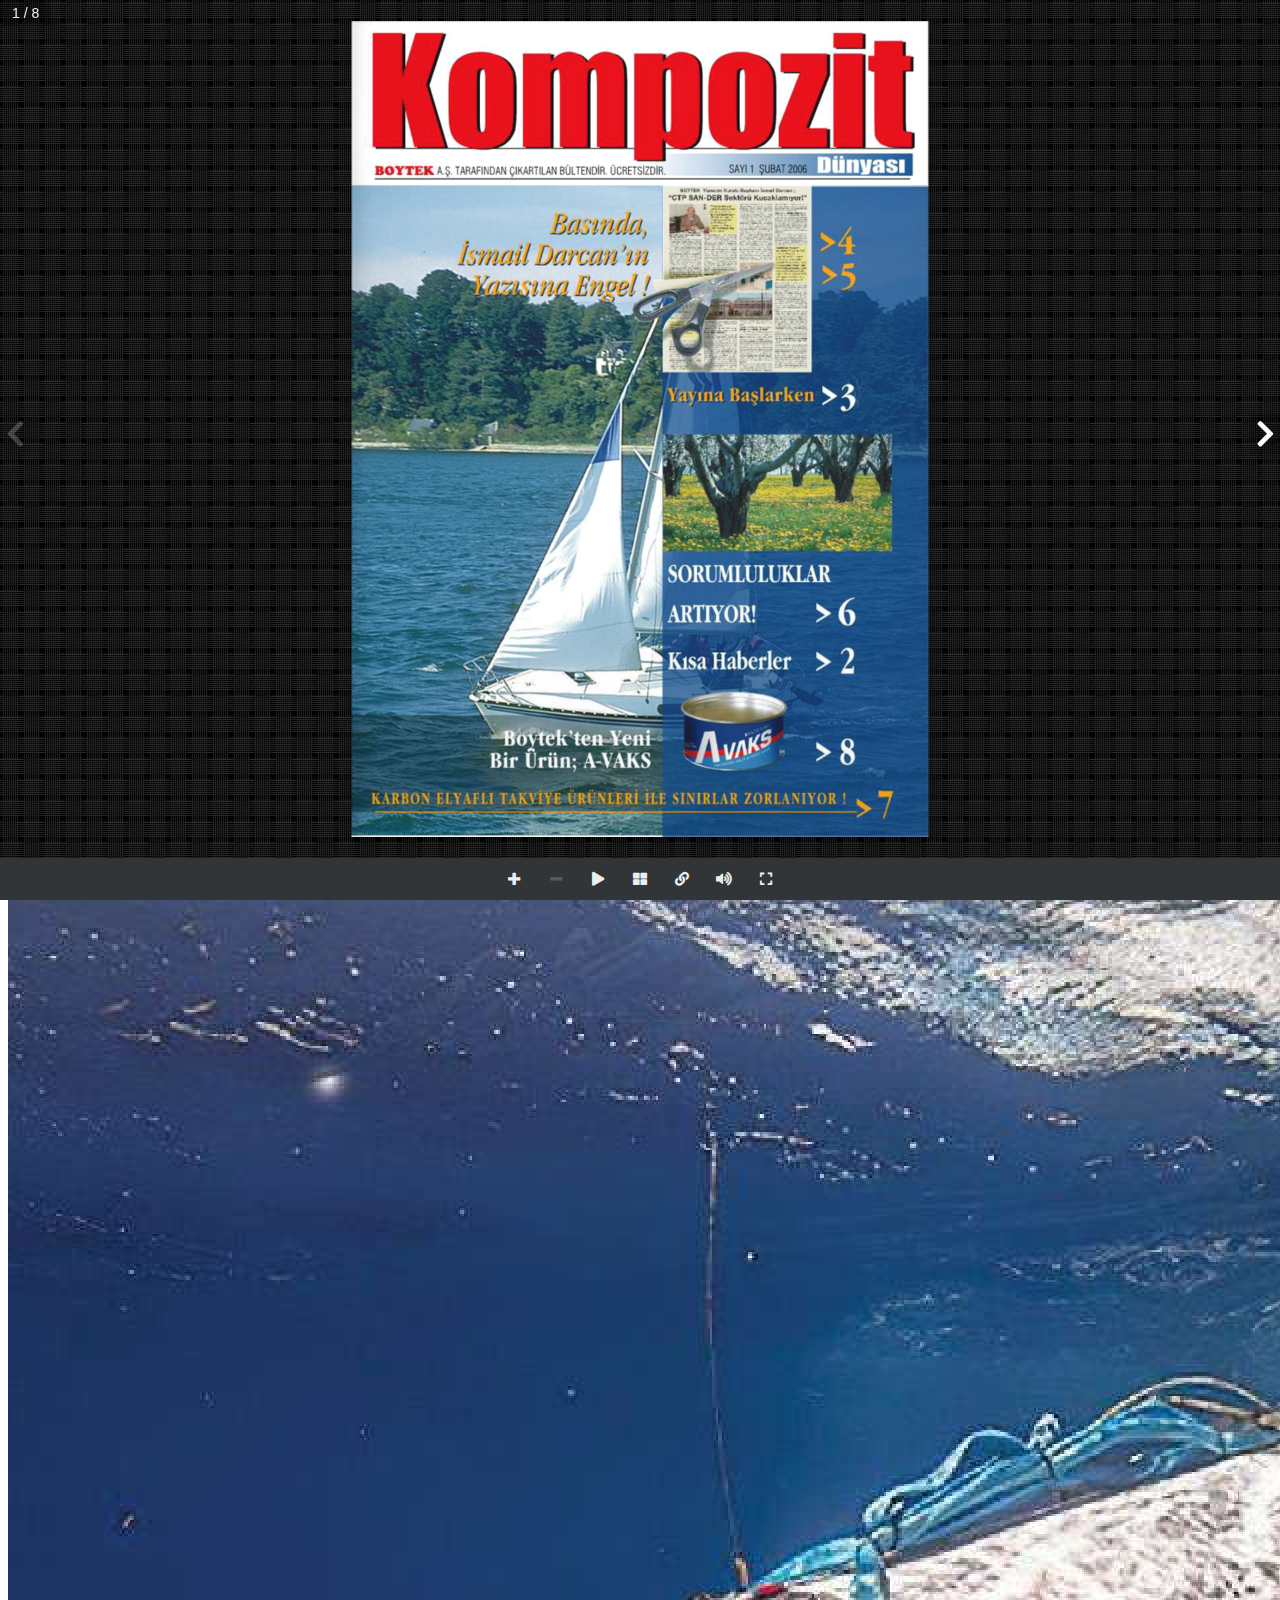
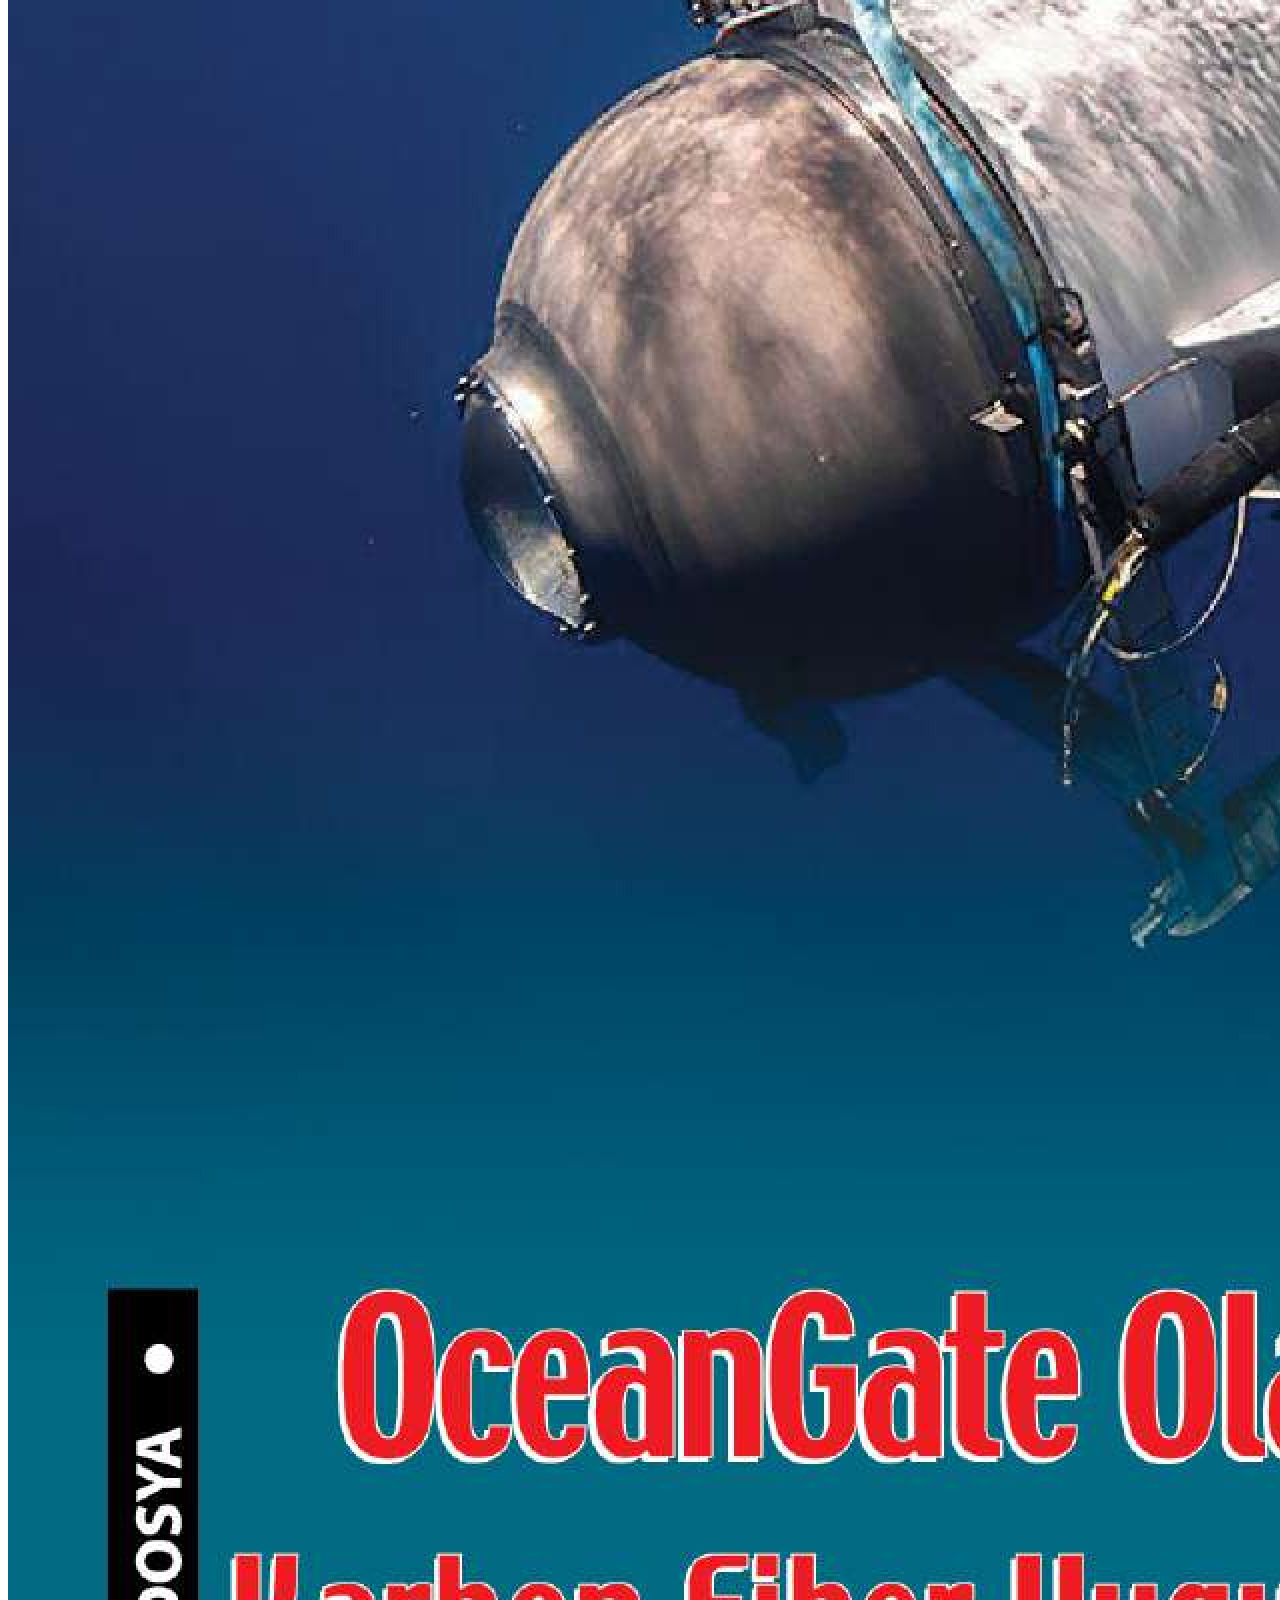
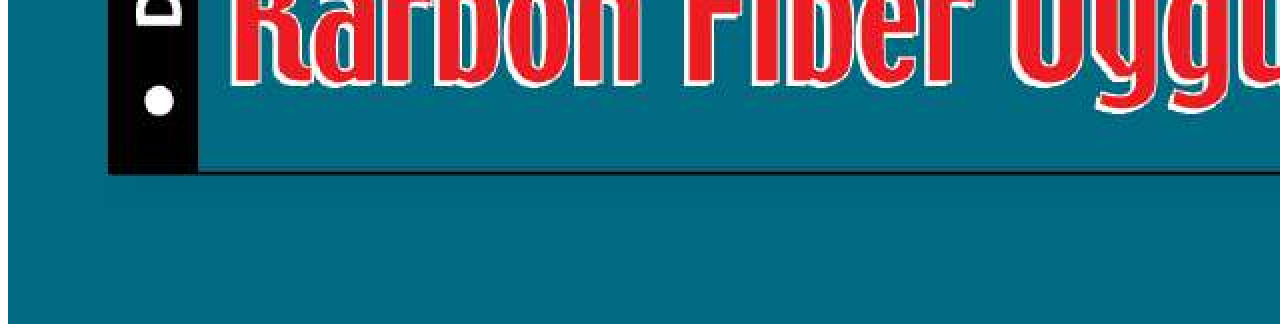
<file: pdf/index.html>
<!DOCTYPE html>
<html>
<head>
<meta charset="utf-8">
      <meta http-equiv="X-UA-Compatible" content="IE=edge">
      <meta name="viewport" content="width=device-width, initial-scale=1">
      <meta name="viewport" content="initial-scale=1, maximum-scale=1">

<script src="https://ajax.googleapis.com/ajax/libs/jquery/1.8.3/jquery.js"></script>


<link rel="stylesheet" type="text/css" href="css/flipbook.style.css">
<link rel="stylesheet" type="text/css" href="css/font-awesome.css">
<script src="js/flipbook.min.js"></script>

<script type="text/javascript">
    $(document).ready(function () {
        $("#container").flipBook({
            pdfUrl:"1.pdf",
			 currentPage: { enabled: true, title: "Şimdiki Sayfa" },
                btnNext: { enabled: true, title: "Sonraki Sayfa", icon: "fa-chevron-right" },
                btnPrev: { enabled: true, title: "Önceki Sayfa", icon: "fa-chevron-left" },
                btnZoomIn: { enabled: true, title: "Yaklaş", icon: "fa-plus" },
                btnZoomOut: { enabled: true, title: "Uzaklaş", icon: "fa-minus" },
                btnToc: { enabled: false, title: "İçindekiler", icon: "fa-list-ol" },
                btnThumbs: { enabled: true, title: "Sayfalar", icon: "fa-th-large" },
                btnShare: { enabled: true, title: "Paylaş", icon: "fa-link" },
				btnSelect: { enabled: false },
                btnDownloadPages: { enabled: false },
                btnDownloadPdf: { enabled: false },
				btnBookmark: { enabled: false },
                btnExpand: { enabled: true, title: "Tam Ekran", icon: "fa-expand" },
				btnPrint: { enabled: false },
				backgroundPattern:"images/patterns/woven.png",
				background:'url("images/patterns/woven.png")',
				skin:'dark'
        });

    })
</script>
</head>

<body>

<div id="container">
    <p> </p>
    <img src="1.jpg" />
</div>

</body>
</html>
</file>
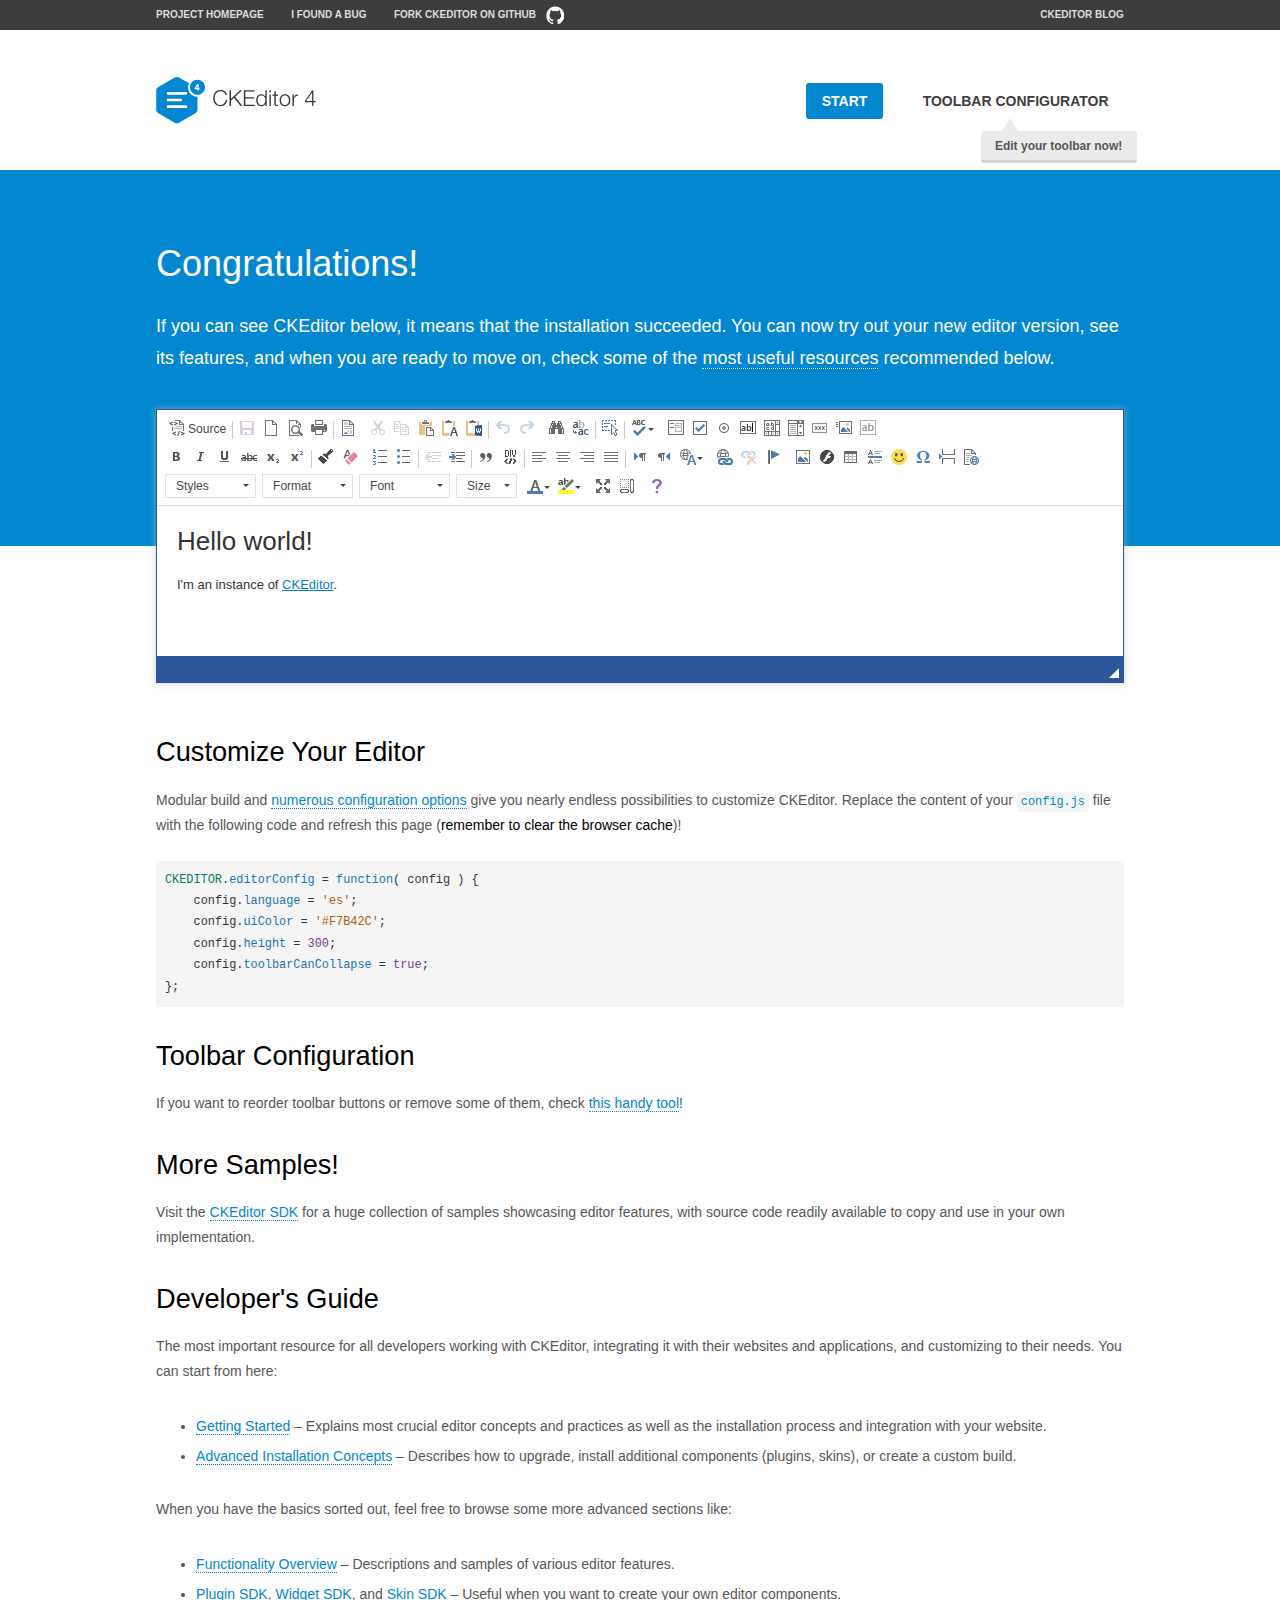
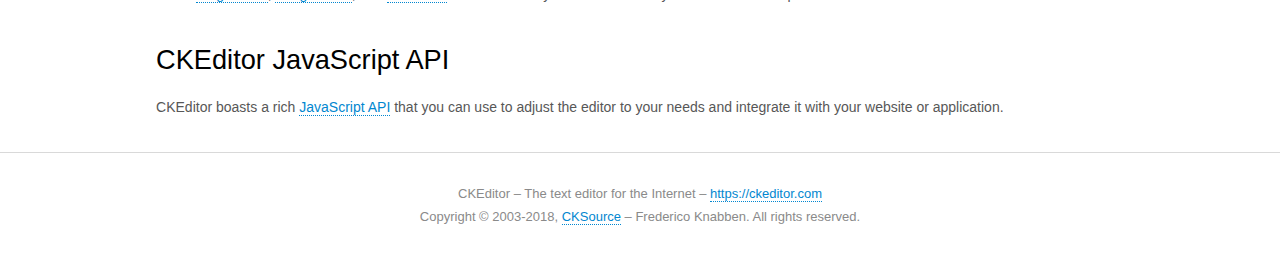
<file: app-assets/vendors/js/editors/ckeditor/samples/index.html>
<!DOCTYPE html>
<!--
Copyright (c) 2003-2018, CKSource - Frederico Knabben. All rights reserved.
For licensing, see LICENSE.md or https://ckeditor.com/legal/ckeditor-oss-license
-->
<html>
<head>
	<meta charset="utf-8">
	<title>CKEditor Sample</title>
	<script src="../ckeditor.js"></script>
	<script src="js/sample.js"></script>
	<link rel="stylesheet" href="css/samples.css">
	<link rel="stylesheet" href="toolbarconfigurator/lib/codemirror/neo.css">
</head>
<body id="main">

<nav class="navigation-a">
	<div class="grid-container">
		<ul class="navigation-a-left grid-width-70">
			<li><a href="https://ckeditor.com/ckeditor-4/">Project Homepage</a></li>
			<li><a href="https://github.com/ckeditor/ckeditor-dev/issues">I found a bug</a></li>
			<li><a href="http://github.com/ckeditor/ckeditor-dev" class="icon-pos-right icon-navigation-a-github">Fork CKEditor on GitHub</a></li>
		</ul>
		<ul class="navigation-a-right grid-width-30">
			<li><a href="https://ckeditor.com/blog/">CKEditor Blog</a></li>
		</ul>
	</div>
</nav>

<header class="header-a">
	<div class="grid-container">
		<h1 class="header-a-logo grid-width-30">
			<a href="index.html"><img src="img/logo.svg" onerror="this.src='img/logo.png'; this.onerror=null;" alt="CKEditor Sample"></a>
		</h1>

		<nav class="navigation-b grid-width-70">
			<ul>
				<li><a href="index.html" class="button-a button-a-background">Start</a></li>
				<li><a href="toolbarconfigurator/index.html" class="button-a">Toolbar configurator <span class="balloon-a balloon-a-nw">Edit your toolbar now!</span></a></li>
			</ul>
		</nav>
	</div>
</header>

<main>
	<div class="adjoined-top">
		<div class="grid-container">
			<div class="content grid-width-100">
				<h1>Congratulations!</h1>
				<p>
					If you can see CKEditor below, it means that the installation succeeded.
					You can now try out your new editor version, see its features, and when you are ready to move on, check some of the <a href="#sample-customize">most useful resources</a> recommended below.
				</p>
			</div>
		</div>
	</div>
	<div class="adjoined-bottom">
		<div class="grid-container">
			<div class="grid-width-100">
				<div id="editor">
					<h1>Hello world!</h1>
					<p>I'm an instance of <a href="https://ckeditor.com">CKEditor</a>.</p>
				</div>
			</div>
		</div>
	</div>

	<div class="grid-container">
		<div class="content grid-width-100">
			<section id="sample-customize">
				<h2>Customize Your Editor</h2>
				<p>Modular build and <a href="https://docs.ckeditor.com/ckeditor4/docs/#!/guide/dev_configuration">numerous configuration options</a> give you nearly endless possibilities to customize CKEditor. Replace the content of your <code><a href="../config.js">config.js</a></code> file with the following code and refresh this page (<strong>remember to clear the browser cache</strong>)!</p>
		<pre class="cm-s-neo CodeMirror"><code><span style="padding-right: 0.1px;"><span class="cm-variable">CKEDITOR</span>.<span class="cm-property">editorConfig</span> <span class="cm-operator">=</span> <span class="cm-keyword">function</span>( <span class="cm-def">config</span> ) {</span>
<span style="padding-right: 0.1px;"><span class="cm-tab">	</span><span class="cm-variable-2">config</span>.<span class="cm-property">language</span> <span class="cm-operator">=</span> <span class="cm-string">'es'</span>;</span>
<span style="padding-right: 0.1px;"><span class="cm-tab">	</span><span class="cm-variable-2">config</span>.<span class="cm-property">uiColor</span> <span class="cm-operator">=</span> <span class="cm-string">'#F7B42C'</span>;</span>
<span style="padding-right: 0.1px;"><span class="cm-tab">	</span><span class="cm-variable-2">config</span>.<span class="cm-property">height</span> <span class="cm-operator">=</span> <span class="cm-number">300</span>;</span>
<span style="padding-right: 0.1px;"><span class="cm-tab">	</span><span class="cm-variable-2">config</span>.<span class="cm-property">toolbarCanCollapse</span> <span class="cm-operator">=</span> <span class="cm-atom">true</span>;</span>
<span style="padding-right: 0.1px;">};</span></code></pre>
			</section>

			<section>
				<h2>Toolbar Configuration</h2>
				<p>If you want to reorder toolbar buttons or remove some of them, check <a href="toolbarconfigurator/index.html">this handy tool</a>!</p>
			</section>

			<section>
				<h2>More Samples!</h2>
				<p>Visit the <a href="https://sdk.ckeditor.com">CKEditor SDK</a> for a huge collection of samples showcasing editor features, with source code readily available to copy and use in your own implementation.</p>
			</section>

			<section>
				<h2>Developer's Guide</h2>
				<p>The most important resource for all developers working with CKEditor, integrating it with their websites and applications, and customizing to their needs. You can start from here:</p>
				<ul>
					<li><a href="https://docs.ckeditor.com/ckeditor4/docs/#!/guide/dev_installation">Getting Started</a> &ndash; Explains most crucial editor concepts and practices as well as the installation process and integration with your website.</li>
					<li><a href="https://docs.ckeditor.com/ckeditor4/docs/#!/guide/dev_advanced_installation">Advanced Installation Concepts</a> &ndash; Describes how to upgrade, install additional components (plugins, skins), or create a custom build.</li>
				</ul>
					<p>When you have the basics sorted out, feel free to browse some more advanced sections like:</p>
				<ul>
					<li><a href="https://docs.ckeditor.com/ckeditor4/docs/#!/guide/dev_features">Functionality Overview</a> &ndash; Descriptions and samples of various editor features.</li>
					<li><a href="https://docs.ckeditor.com/ckeditor4/docs/#!/guide/plugin_sdk_intro">Plugin SDK</a>, <a href="https://docs.ckeditor.com/ckeditor4/docs/#!/guide/widget_sdk_intro">Widget SDK</a>, and <a href="https://docs.ckeditor.com/ckeditor4/docs/#!/guide/skin_sdk_intro">Skin SDK</a> &ndash; Useful when you want to create your own editor components.</li>
				</ul>
			</section>

			<section>
				<h2>CKEditor JavaScript API</h2>
				<p>CKEditor boasts a rich <a href="https://docs.ckeditor.com/ckeditor4/docs/#!/api">JavaScript API</a> that you can use to adjust the editor to your needs and integrate it with your website or application.</p>
			</section>
		</div>
	</div>
</main>

<footer class="footer-a grid-container">
	<div class="grid-container">
		<p class="grid-width-100">
			CKEditor &ndash; The text editor for the Internet &ndash; <a class="samples" href="https://ckeditor.com/">https://ckeditor.com</a>
		</p>
		<p class="grid-width-100" id="copy">
			Copyright &copy; 2003-2018, <a class="samples" href="https://cksource.com/">CKSource</a> &ndash; Frederico Knabben. All rights reserved.
		</p>
	</div>
</footer>
<script>
	initSample();
</script>

</body>
</html>
</file>
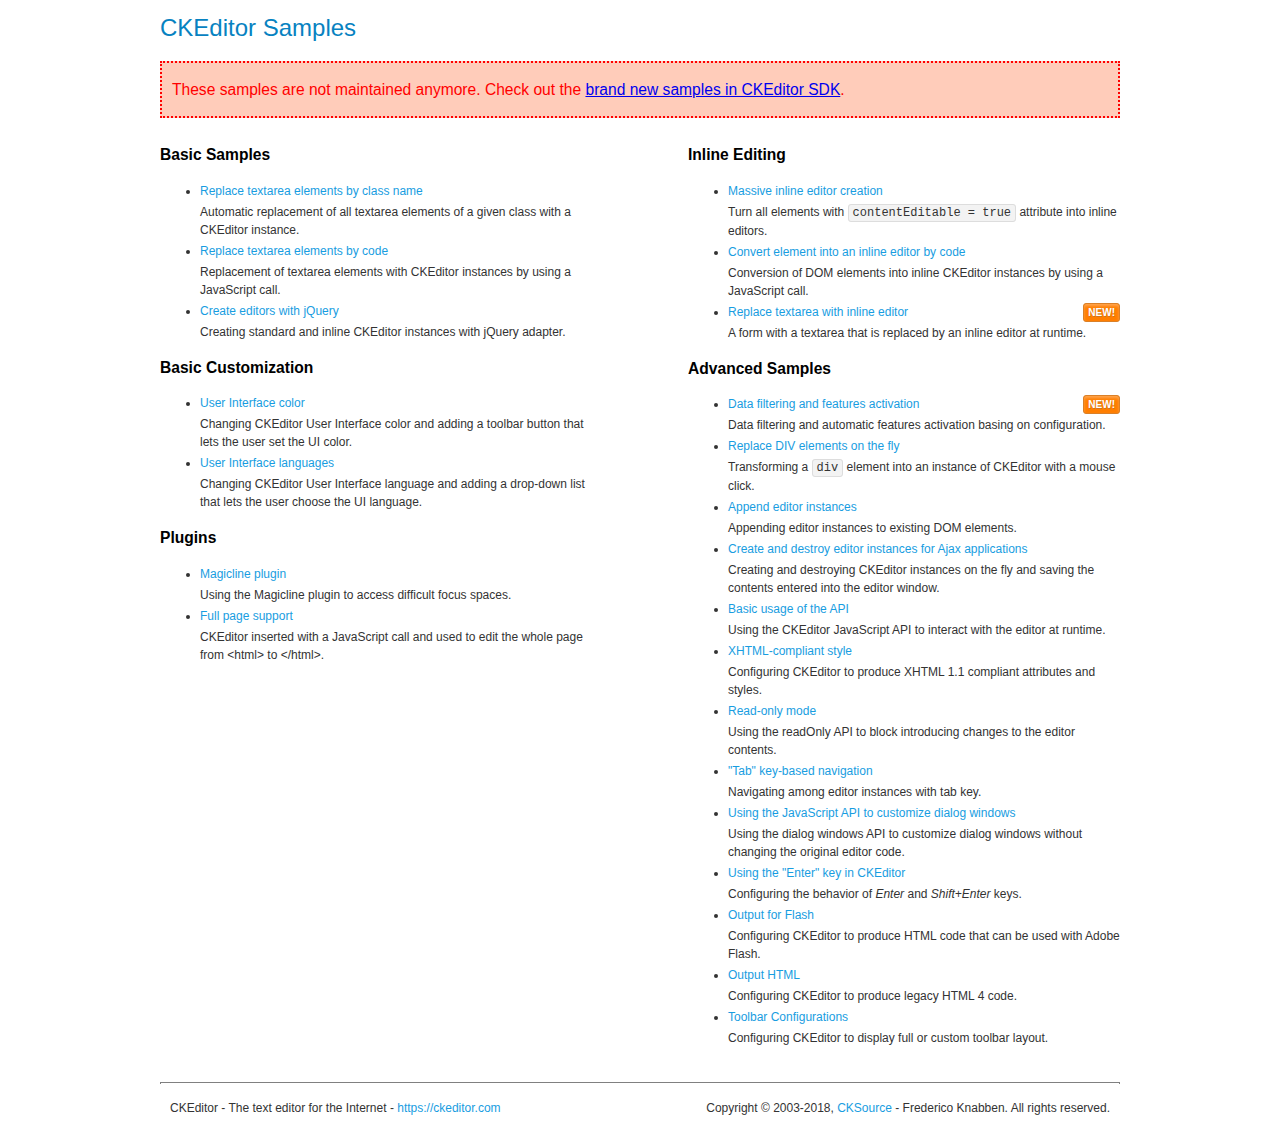
<file: app-assets/vendors/js/editors/ckeditor/samples/old/index.html>
<!DOCTYPE html>
<!--
Copyright (c) 2003-2018, CKSource - Frederico Knabben. All rights reserved.
For licensing, see LICENSE.md or https://ckeditor.com/legal/ckeditor-oss-license
-->
<html>
<head>
	<meta charset="utf-8">
	<title>CKEditor Samples</title>
	<link rel="stylesheet" href="sample.css">
</head>
<body>
	<h1 class="samples">
		CKEditor Samples
	</h1>
	<div class="warning deprecated">
		These samples are not maintained anymore. Check out the <a href="https://sdk.ckeditor.com/">brand new samples in CKEditor SDK</a>.
	</div>
	<div class="twoColumns">
		<div class="twoColumnsLeft">
			<h2 class="samples">
				Basic Samples
			</h2>
			<dl class="samples">
				<dt><a class="samples" href="replacebyclass.html">Replace textarea elements by class name</a></dt>
				<dd>Automatic replacement of all textarea elements of a given class with a CKEditor instance.</dd>

				<dt><a class="samples" href="replacebycode.html">Replace textarea elements by code</a></dt>
				<dd>Replacement of textarea elements with CKEditor instances by using a JavaScript call.</dd>

				<dt><a class="samples" href="jquery.html">Create editors with jQuery</a></dt>
				<dd>Creating standard and inline CKEditor instances with jQuery adapter.</dd>
			</dl>

			<h2 class="samples">
				Basic Customization
			</h2>
			<dl class="samples">
				<dt><a class="samples" href="uicolor.html">User Interface color</a></dt>
				<dd>Changing CKEditor User Interface color and adding a toolbar button that lets the user set the UI color.</dd>

				<dt><a class="samples" href="uilanguages.html">User Interface languages</a></dt>
				<dd>Changing CKEditor User Interface language and adding a drop-down list that lets the user choose the UI language.</dd>
			</dl>


			<h2 class="samples">Plugins</h2>
<dl class="samples">
<dt><a class="samples" href="magicline/magicline.html">Magicline plugin</a></dt>
<dd>Using the Magicline plugin to access difficult focus spaces.</dd>

<dt><a class="samples" href="wysiwygarea/fullpage.html">Full page support</a></dt>
<dd>CKEditor inserted with a JavaScript call and used to edit the whole page from &lt;html&gt; to &lt;/html&gt;.</dd>
</dl>
		</div>
		<div class="twoColumnsRight">
			<h2 class="samples">
				Inline Editing
			</h2>
			<dl class="samples">
				<dt><a class="samples" href="inlineall.html">Massive inline editor creation</a></dt>
				<dd>Turn all elements with <code>contentEditable = true</code> attribute into inline editors.</dd>

				<dt><a class="samples" href="inlinebycode.html">Convert element into an inline editor by code</a></dt>
				<dd>Conversion of DOM elements into inline CKEditor instances by using a JavaScript call.</dd>

				<dt><a class="samples" href="inlinetextarea.html">Replace textarea with inline editor</a> <span class="new">New!</span></dt>
				<dd>A form with a textarea that is replaced by an inline editor at runtime.</dd>

				
			</dl>

			<h2 class="samples">
				Advanced Samples
			</h2>
			<dl class="samples">
				<dt><a class="samples" href="datafiltering.html">Data filtering and features activation</a> <span class="new">New!</span></dt>
				<dd>Data filtering and automatic features activation basing on configuration.</dd>

				<dt><a class="samples" href="divreplace.html">Replace DIV elements on the fly</a></dt>
				<dd>Transforming a <code>div</code> element into an instance of CKEditor with a mouse click.</dd>

				<dt><a class="samples" href="appendto.html">Append editor instances</a></dt>
				<dd>Appending editor instances to existing DOM elements.</dd>

				<dt><a class="samples" href="ajax.html">Create and destroy editor instances for Ajax applications</a></dt>
				<dd>Creating and destroying CKEditor instances on the fly and saving the contents entered into the editor window.</dd>

				<dt><a class="samples" href="api.html">Basic usage of the API</a></dt>
				<dd>Using the CKEditor JavaScript API to interact with the editor at runtime.</dd>

				<dt><a class="samples" href="xhtmlstyle.html">XHTML-compliant style</a></dt>
				<dd>Configuring CKEditor to produce XHTML 1.1 compliant attributes and styles.</dd>

				<dt><a class="samples" href="readonly.html">Read-only mode</a></dt>
				<dd>Using the readOnly API to block introducing changes to the editor contents.</dd>

				<dt><a class="samples" href="tabindex.html">"Tab" key-based navigation</a></dt>
				<dd>Navigating among editor instances with tab key.</dd>


				
<dt><a class="samples" href="dialog/dialog.html">Using the JavaScript API to customize dialog windows</a></dt>
<dd>Using the dialog windows API to customize dialog windows without changing the original editor code.</dd>

<dt><a class="samples" href="enterkey/enterkey.html">Using the &quot;Enter&quot; key in CKEditor</a></dt>
<dd>Configuring the behavior of <em>Enter</em> and <em>Shift+Enter</em> keys.</dd>

<dt><a class="samples" href="htmlwriter/outputforflash.html">Output for Flash</a></dt>
<dd>Configuring CKEditor to produce HTML code that can be used with Adobe Flash.</dd>

<dt><a class="samples" href="htmlwriter/outputhtml.html">Output HTML</a></dt>
<dd>Configuring CKEditor to produce legacy HTML 4 code.</dd>

<dt><a class="samples" href="toolbar/toolbar.html">Toolbar Configurations</a></dt>
<dd>Configuring CKEditor to display full or custom toolbar layout.</dd>

			</dl>
		</div>
	</div>
	<div id="footer">
		<hr>
		<p>
			CKEditor - The text editor for the Internet - <a class="samples" href="https://ckeditor.com/">https://ckeditor.com</a>
		</p>
		<p id="copy">
			Copyright &copy; 2003-2018, <a class="samples" href="https://cksource.com/">CKSource</a> - Frederico Knabben. All rights reserved.
		</p>
	</div>
</body>
</html>
</file>
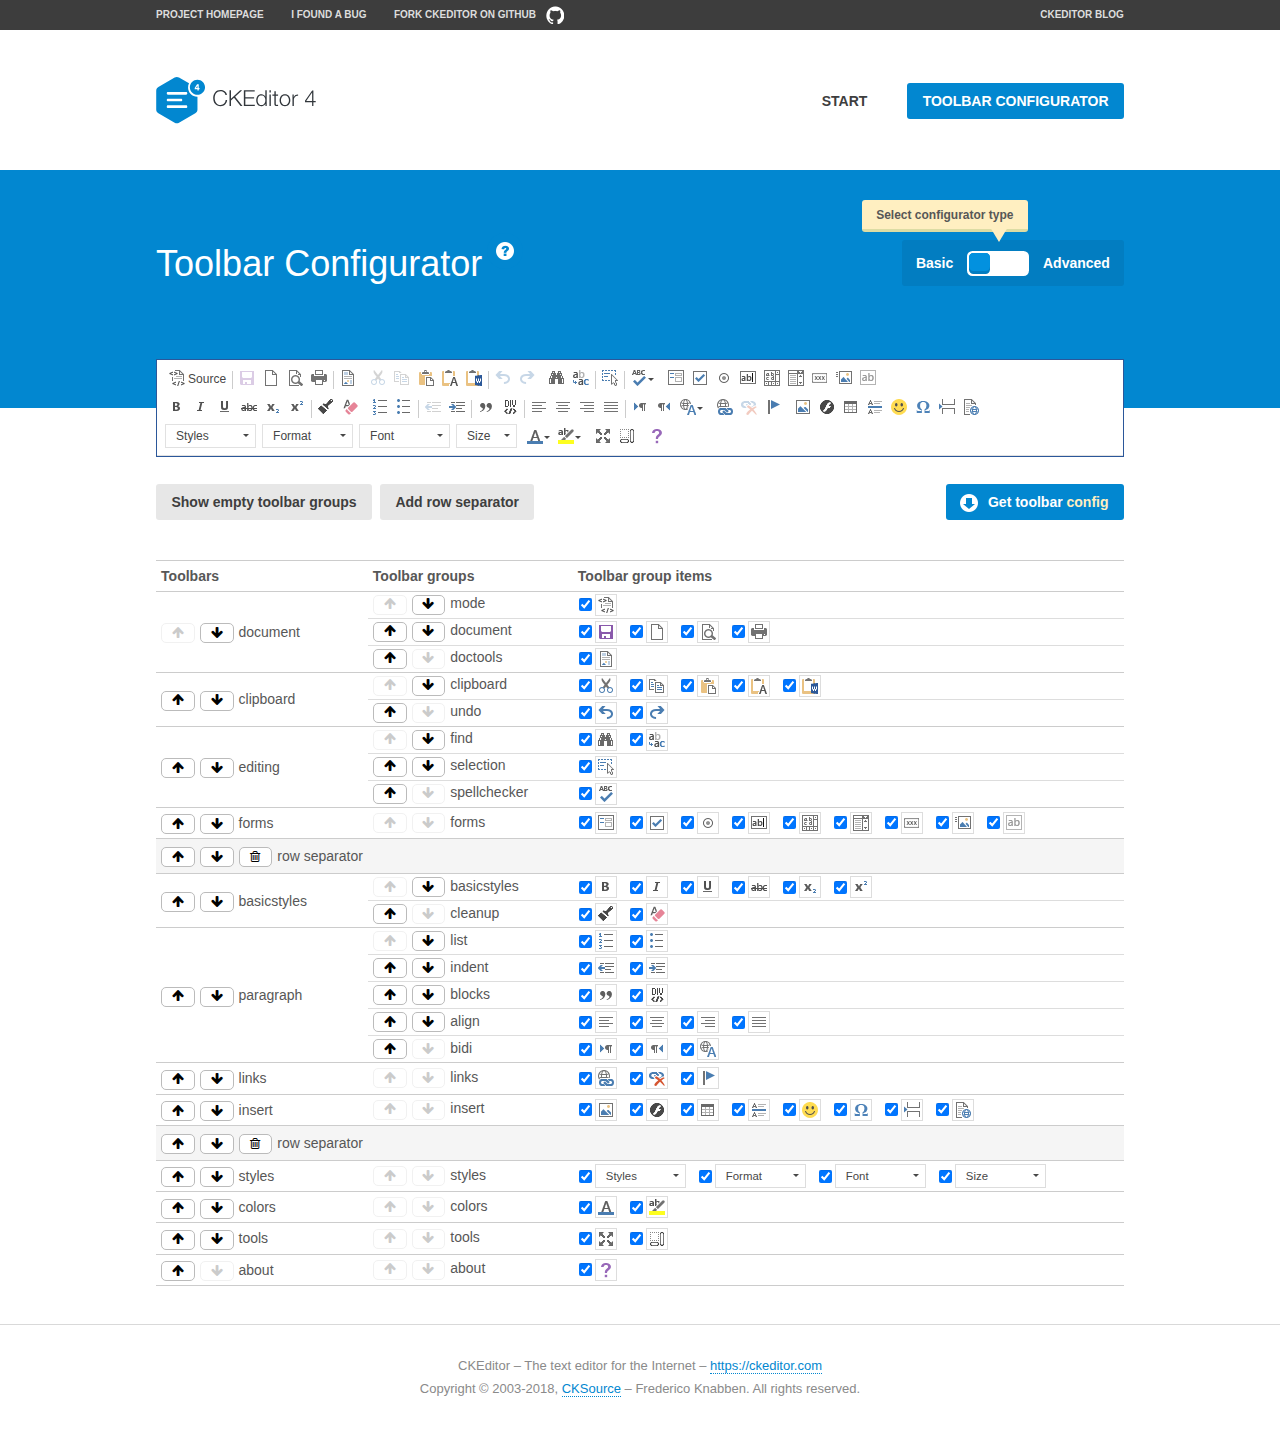
<file: app-assets/vendors/js/editors/ckeditor/samples/toolbarconfigurator/index.html>
<!DOCTYPE html>
<!--
Copyright (c) 2003-2018, CKSource - Frederico Knabben. All rights reserved.
For licensing, see LICENSE.md or https://ckeditor.com/legal/ckeditor-oss-license
-->
<!--[if IE 8]><html class="ie8"><![endif]-->
<!--[if gt IE 8]><html><![endif]-->
<!--[if !IE]><!--><html><!--<![endif]-->
<head>
	<meta charset="utf-8">
	<title>Toolbar Configurator</title>
	<script src="../../ckeditor.js"></script>
	<script>
		if ( CKEDITOR.env.ie && CKEDITOR.env.version < 9 )
			CKEDITOR.tools.enableHtml5Elements( document );
	</script>
	<link rel="stylesheet" href="lib/codemirror/codemirror.css">
	<link rel="stylesheet" href="lib/codemirror/show-hint.css">
	<link rel="stylesheet" href="lib/codemirror/neo.css">
	<link rel="stylesheet" href="css/fontello.css">
	<link rel="stylesheet" href="../css/samples.css">
</head>
<body id="toolbar">

<nav class="navigation-a">
	<div class="grid-container">
		<ul class="navigation-a-left grid-width-70">
			<li><a href="https://ckeditor.com/ckeditor-4/">Project Homepage</a></li>
			<li><a href="https://github.com/ckeditor/ckeditor-dev/issues">I found a bug</a></li>
			<li><a href="http://github.com/ckeditor/ckeditor-dev" class="icon-pos-right icon-navigation-a-github">Fork CKEditor on GitHub</a></li>
		</ul>
		<ul class="navigation-a-right grid-width-30">
			<li><a href="https://ckeditor.com/blog/">CKEditor Blog</a></li>
		</ul>
	</div>
</nav>

<header class="header-a">
	<div class="grid-container">
		<h1 class="header-a-logo grid-width-30">
			<a href="../index.html"><img src="../img/logo.svg" onerror="this.src='../img/logo.png'; this.onerror=null;" alt="CKEditor Logo"></a>
		</h1>
		<nav class="navigation-b grid-width-70">
			<ul>
				<li><a href="../index.html"  class="button-a">Start</a></li>
				<li><a href="index.html"  class="button-a button-a-background">Toolbar configurator</a></li>
			</ul>
		</nav>
	</div>
</header>

<main>
	<div class="adjoined-top">
		<div class="grid-container">
			<div class="content grid-width-100">
				<div class="grid-container-nested">
					<h1 class="grid-width-60">
						Toolbar Configurator
						<a href="#help-content" type="button" title="Configurator help" id="help" class="button-a button-a-background button-a-no-text icon-pos-left icon-question-mark">Help</a>
					</h1>

					<div class="grid-width-40 grid-switch-magic">
						<div class="switch">
							<span class="balloon-a balloon-a-se">Select configurator type</span>
							<input type="radio" name="radio" data-num="1" id="radio-basic" />
							<input type="radio" name="radio" data-num="2" id="radio-advanced" />
							<label data-for="1" for="radio-basic">Basic</label>
							<span class="switch-inner">
								<span class="handler"></span>
							</span>
							<label data-for="2" for="radio-advanced">Advanced</label>
						</div>
					</div>
				</div>
			</div>
		</div>
	</div>
	<div class="adjoined-bottom">
		<div class="grid-container">
			<div class="grid-width-100">
				<div class="editors-container">
					<div id="editor-basic"></div>
					<div id="editor-advanced"></div>
				</div>
			</div>
		</div>
	</div>

	<div class="grid-container configurator">
		<div class="content grid-width-100">
			<div class="configurator">
				<div>
					<div id="toolbarModifierWrapper"></div>
				</div>
			</div>
		</div>
	</div>

	<div id="help-content">
		<div class="grid-container">
			<div class="grid-width-100">
				<h2>What Am I Doing Here?</h2>

				<div class="grid-container grid-container-nested">
					<div class="basic">
						<div class="grid-width-50">
							<p>Arrange <a href="https://docs.ckeditor.com/ckeditor4/docs/#!/api/CKEDITOR.config-cfg-toolbarGroups">toolbar groups</a>, toggle <a href="https://docs.ckeditor.com/ckeditor4/docs/#!/api/CKEDITOR.config-cfg-removeButtons">button visibility</a> according to your needs and get your toolbar configuration.</p>
							<p>You can replace the content of the <a href="../../config.js"><code>config.js</code></a> file with the generated configuration. If you already set some configuration options you will need to merge both configurations.</p>
						</div>
						<div class="grid-width-50">
							<p>Read more about different ways of <a href="https://docs.ckeditor.com/ckeditor4/docs/#!/guide/dev_configuration">setting configuration</a> and do not forget about <strong>clearing browser cache</strong>.</p>
							<p>Arranging toolbar groups is the recommended way of configuring the toolbar, but if you need more freedom you can use the <a href="#advanced">advanced configurator</a>.</p>
						</div>
					</div>
					<div class="advanced" style="display: none;">
						<div class="grid-width-50">
							<p>With this code editor you can edit your <a href="https://docs.ckeditor.com/ckeditor4/docs/#!/api/CKEDITOR.config-cfg-toolbar">toolbar configuration</a> live.</p>
							<p>You can replace the content of the <a href="../../config.js"><code>config.js</code></a> file with the generated configuration. If you already set some configuration options you will need to merge both configurations.</p>
						</div>
						<div class="grid-width-50">
							<p>Read more about different ways of <a href="https://docs.ckeditor.com/ckeditor4/docs/#!/guide/dev_configuration">setting configuration</a> and do not forget about <strong>clearing browser cache</strong>.</p>
						</div>
					</div>
				</div>

				<p class="grid-container grid-container-nested">
					<button type="button" class="help-content-close grid-width-100 button-a button-a-background">Got it. Let's play!</button>
				</p>
			</div>
		</div>
	</div>
</main>

<footer class="footer-a grid-container">
	<p class="grid-width-100">
		CKEditor &ndash; The text editor for the Internet &ndash; <a class="samples" href="https://ckeditor.com/">https://ckeditor.com</a>
	</p>
	<p class="grid-width-100" id="copy">
		Copyright &copy; 2003-2018, <a class="samples" href="https://cksource.com/">CKSource</a> &ndash; Frederico Knabben. All rights reserved.
	</p>
</footer>

<script src="lib/codemirror/codemirror.js"></script>
<script src="lib/codemirror/javascript.js"></script>
<script src="lib/codemirror/show-hint.js"></script>

<script src="js/fulltoolbareditor.js"></script>
<script src="js/abstracttoolbarmodifier.js"></script>
<script src="js/toolbarmodifier.js"></script>
<script src="js/toolbartextmodifier.js"></script>
<script src="../js/sf.js"></script>

<script>
	( function() {
		'use strict';

		var mode = ( window.location.hash.substr( 1 ) === 'advanced' ) ? 'advanced' : 'basic',
			configuratorSection = CKEDITOR.document.findOne( 'main > .grid-container.configurator' ),
			basicInstruction = CKEDITOR.document.findOne( '#help-content .basic' ),
			advancedInstruction = CKEDITOR.document.findOne( '#help-content .advanced' ),

			// Configurator mode switcher.
			modeSwitchBasic = CKEDITOR.document.getById( 'radio-basic' ),
			modeSwitchAdvanced = CKEDITOR.document.getById( 'radio-advanced' );

		// Initial setup
		function updateSwitcher() {
			if ( mode === 'advanced' ) {
				modeSwitchAdvanced.$.checked = true;
			} else {
				modeSwitchBasic.$.checked = true;
			}
		}

		updateSwitcher();

		CKEDITOR.document.getWindow().on( 'hashchange', function( e ) {
			var hash = window.location.hash.substr( 1 );
			if ( !( hash === 'advanced' || hash === 'basic' ) ) {
				return;
			}
			mode = hash;
			onToolbarsDone( mode );
		} );

		CKEDITOR.document.getWindow().on( 'resize', function() {
			updateToolbar( ( mode === 'basic' ? toolbarModifier : toolbarTextModifier )[ 'editorInstance' ] );
		} );

		function onRefresh( modifier ) {
			modifier = modifier || this;

			if ( mode === 'basic' && modifier instanceof ToolbarConfigurator.ToolbarTextModifier ) {
				return;
			}

			// CodeMirror container becomes visible, so we need to refresh and to avoid rendering problems.
			if ( mode === 'advanced' && modifier instanceof ToolbarConfigurator.ToolbarTextModifier ) {
				modifier.codeContainer.refresh();
			}

			updateToolbar( modifier.editorInstance );
		}

		function updateToolbar( editor ) {
			var editorContainer = editor.container;

			// Not always editor is loaded.
			if ( !editorContainer ) {
				return;
			}

			var displayStyle = editorContainer.getStyle( 'display' );

			editorContainer.setStyle( 'display', 'block' );

			var newHeight = editorContainer.getSize( 'height' );

			var newMarginTop = parseInt( editorContainer.getComputedStyle( 'margin-top' ), 10 );
			newMarginTop = ( isNaN( newMarginTop ) ? 0 : Number( newMarginTop ) );

			var newMarginBottom = parseInt( editorContainer.getComputedStyle( 'margin-bottom' ), 10 );
			newMarginBottom = ( isNaN( newMarginBottom ) ? 0 : Number( newMarginBottom ) );

			var result = newHeight + newMarginTop + newMarginBottom;

			editorContainer.setStyle( 'display', displayStyle );

			editor.container.getAscendant( 'div' ).setStyle( 'height', result + 'px' );
		}

		var toolbarModifier = new ToolbarConfigurator.ToolbarModifier( 'editor-basic' );

		var done = 0;
		toolbarModifier.init( onToolbarInit );
		toolbarModifier.onRefresh = onRefresh;

		CKEDITOR.document.getById( 'toolbarModifierWrapper' ).append( toolbarModifier.mainContainer );

		var toolbarTextModifier = new ToolbarConfigurator.ToolbarTextModifier( 'editor-advanced' );
		toolbarTextModifier.init( onToolbarInit );
		toolbarTextModifier.onRefresh = onRefresh;

		function onToolbarInit() {
			if ( ++done === 2 ) {
				onToolbarsDone();

				positionSticky.watch( CKEDITOR.document.findOne( '.toolbar' ), function() {
					return mode === 'advanced';
				} );
			}
		}

		function onToolbarsDone() {
			if ( mode === 'basic' ) {
				toggleModeBasic( false );
			} else {
				toggleModeAdvanced( false );
			}

			updateSwitcher();

			setTimeout( function() {
				CKEDITOR.document.findOne( '.editors-container' ).addClass( 'active' );
				CKEDITOR.document.findOne( '#toolbarModifierWrapper' ).addClass( 'active' );
			}, 200 );
		}

		CKEDITOR.document.getById( 'toolbarModifierWrapper' ).append( toolbarTextModifier.mainContainer );

		function toogleModeSwitch( onElement, offElement, onModifier, offModifier ) {
			onElement.addClass( 'fancy-button-active' );
			offElement.removeClass( 'fancy-button-active' );

			onModifier.showUI();
			offModifier.hideUI();
		}

		function toggleModeBasic( callOnRefresh ) {
			callOnRefresh = ( callOnRefresh !== false );
			mode = 'basic';
			window.location.hash = '#basic';
			toogleModeSwitch( modeSwitchBasic, modeSwitchAdvanced, toolbarModifier, toolbarTextModifier );

			configuratorSection.removeClass( 'freed-width' );
			basicInstruction.show();
			advancedInstruction.hide();

			callOnRefresh && onRefresh( toolbarModifier );
		}

		function toggleModeAdvanced( callOnRefresh ) {
			callOnRefresh = ( callOnRefresh !== false );
			mode = 'advanced';
			window.location.hash = '#advanced';
			toogleModeSwitch( modeSwitchAdvanced, modeSwitchBasic, toolbarTextModifier, toolbarModifier );

			configuratorSection.addClass( 'freed-width' );
			advancedInstruction.show();
			basicInstruction.hide();

			callOnRefresh && onRefresh( toolbarTextModifier );
		}

		modeSwitchBasic.on( 'click', toggleModeBasic );
		modeSwitchAdvanced.on( 'click', toggleModeAdvanced );

		//
		// Position:sticky for the toolbar.
		//

		// Will make elements behave like they were styled with position:sticky.
		var positionSticky = {
			// Store object: {
			// 		element: CKEDITOR.dom.element, // Element which will float.
			// 		placeholder: CKEDITOR.dom.element, // Placeholder which is place to prevent page bounce.
			// 		isFixed: boolean // Whether element float now.
			// }
			watched: [],

			active: [],

			staticContainer: null,

			init: function() {
				var element = CKEDITOR.dom.element.createFromHtml(
					'<div class="staticContainer">' +
						'<div class="grid-container" >' +
							'<div class="grid-width-100">' +
								'<div class="inner"></div>' +
							'</div>' +
						'</div>' +
					'</div>' );

				this.staticContainer = element.findOne( '.inner' );

				CKEDITOR.document.getBody().append( element );
			},

			watch: function( element, preventFunc ) {
				this.watched.push( {
					element: element,
					placeholder: new CKEDITOR.dom.element( 'div' ),
					isFixed: false,
					preventFunc: preventFunc
				} );
			},

			checkAll: function() {
				for ( var i = 0; i < this.watched.length; i++ ) {
					this.check( this.watched[ i ] );
				}
			},

			check: function( element ) {
				var isFixed = element.isFixed;
				var shouldBeFixed = this.shouldBeFixed( element );

				// Nothing to be done.
				if ( isFixed === shouldBeFixed ) {
					return;
				}

				var placeholder = element.placeholder;

				if ( isFixed ) {
					// Unfixing.

					element.element.insertBefore( placeholder );
					placeholder.remove();

					element.element.removeStyle( 'margin' );

					this.active.splice( CKEDITOR.tools.indexOf( this.active, element ), 1 );

				} else {
					// Fixing.
					placeholder.setStyle( 'width', element.element.getSize( 'width' ) + 'px' );
					placeholder.setStyle( 'height', element.element.getSize( 'height' ) + 'px' );
					placeholder.setStyle( 'margin-bottom', element.element.getComputedStyle( 'margin-bottom' ) );
					placeholder.setStyle( 'display', element.element.getComputedStyle( 'display' ) );
					placeholder.insertAfter( element.element );

					this.staticContainer.append( element.element );

					this.active.push( element );
				}

				element.isFixed = !element.isFixed;
			},

			shouldBeFixed: function( element ) {
				if ( element.preventFunc && element.preventFunc() ) {
					return false;
				}

				// If element is already fixed we are checking it's placeholder.
				var related = ( element.isFixed ? element.placeholder : element.element ),
					clientRect = related.$.getBoundingClientRect(),
					staticHeight = this.staticContainer.getSize('height' ),
					elemHeight = element.element.getSize( 'height' );

				if ( element.isFixed ) {
					return ( clientRect.top + elemHeight < staticHeight );
				} else {
					return ( clientRect.top < staticHeight );
				}
			}
		};

		positionSticky.init();

		CKEDITOR.document.getWindow().on( 'scroll',
			new CKEDITOR.tools.eventsBuffer( 100, positionSticky.checkAll, positionSticky ).input
		);

		// Make the toolbar sticky.
		positionSticky.watch( CKEDITOR.document.findOne( '.editors-container' ) );

		// Help button and help-content.
		( function() {
			var helpButton = CKEDITOR.document.getById( 'help' ),
				helpContent = CKEDITOR.document.getById( 'help-content' );

			// Don't show help button on IE8 because it's unsupported by Pico Modal.
			if ( CKEDITOR.env.ie && CKEDITOR.env.version == 8 ) {
				helpButton.hide();
			} else {
				// Display help modal when the button is clicked.
				helpButton.on( 'click', function( evt ) {
					SF.modal( {
						// Clone modal content from DOM.
						content: helpContent.getHtml(),

						afterCreate: function( modal ) {
							// Enable modal content button to close the modal.
							new CKEDITOR.dom.element( modal.modalElem() ).findOne( '.help-content-close' ).once( 'click', modal.close );
						}
					} ).show();
				} );
			}
		} )();
	} )();
</script>
</body>
</html>
</file>
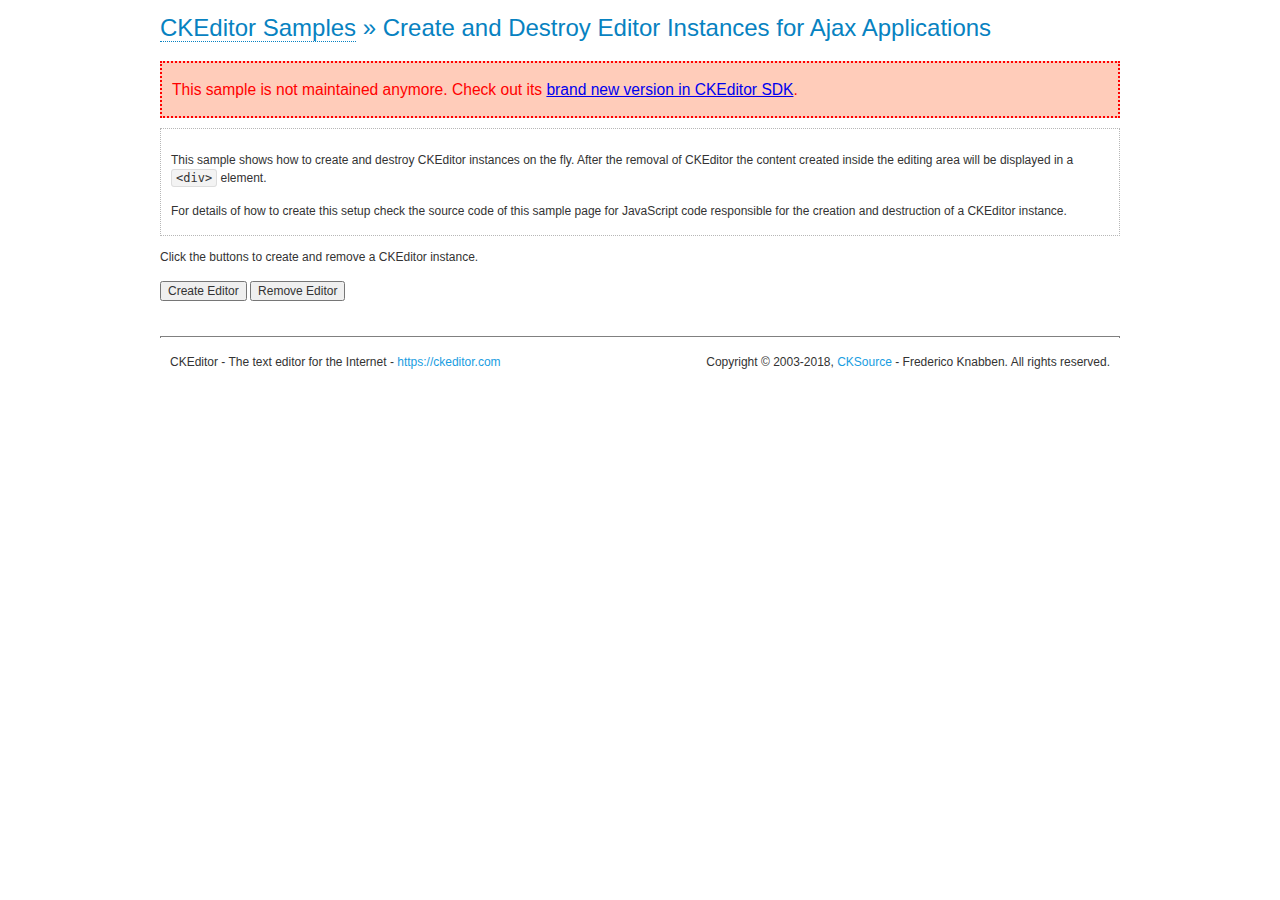
<file: app-assets/vendors/js/editors/ckeditor/samples/old/ajax.html>
<!DOCTYPE html>
<!--
Copyright (c) 2003-2018, CKSource - Frederico Knabben. All rights reserved.
For licensing, see LICENSE.md or https://ckeditor.com/legal/ckeditor-oss-license
-->
<html>
<head>
	<meta charset="utf-8">
	<title>Ajax &mdash; CKEditor Sample</title>
	<script src="../../ckeditor.js"></script>
	<link rel="stylesheet" href="sample.css">
	<script>

		var editor, html = '';

		function createEditor() {
			if ( editor )
				return;

			// Create a new editor inside the <div id="editor">, setting its value to html
			var config = {};
			editor = CKEDITOR.appendTo( 'editor', config, html );
		}

		function removeEditor() {
			if ( !editor )
				return;

			// Retrieve the editor contents. In an Ajax application, this data would be
			// sent to the server or used in any other way.
			document.getElementById( 'editorcontents' ).innerHTML = html = editor.getData();
			document.getElementById( 'contents' ).style.display = '';

			// Destroy the editor.
			editor.destroy();
			editor = null;
		}

	</script>
</head>
<body>
	<h1 class="samples">
		<a href="index.html">CKEditor Samples</a> &raquo; Create and Destroy Editor Instances for Ajax Applications
	</h1>
	<div class="warning deprecated">
		This sample is not maintained anymore. Check out its <a href="https://sdk.ckeditor.com/samples/saveajax.html">brand new version in CKEditor SDK</a>.
	</div>
	<div class="description">
		<p>
			This sample shows how to create and destroy CKEditor instances on the fly. After the removal of CKEditor the content created inside the editing
			area will be displayed in a <code>&lt;div&gt;</code> element.
		</p>
		<p>
			For details of how to create this setup check the source code of this sample page
			for JavaScript code responsible for the creation and destruction of a CKEditor instance.
		</p>
	</div>
	<p>Click the buttons to create and remove a CKEditor instance.</p>
	<p>
		<input onclick="createEditor();" type="button" value="Create Editor">
		<input onclick="removeEditor();" type="button" value="Remove Editor">
	</p>
	<!-- This div will hold the editor. -->
	<div id="editor">
	</div>
	<div id="contents" style="display: none">
		<p>
			Edited Contents:
		</p>
		<!-- This div will be used to display the editor contents. -->
		<div id="editorcontents">
		</div>
	</div>
	<div id="footer">
		<hr>
		<p>
			CKEditor - The text editor for the Internet - <a class="samples" href="https://ckeditor.com/">https://ckeditor.com</a>
		</p>
		<p id="copy">
			Copyright &copy; 2003-2018, <a class="samples" href="https://cksource.com/">CKSource</a> - Frederico
			Knabben. All rights reserved.
		</p>
	</div>
</body>
</html>
</file>
<file: app-assets/vendors/js/editors/ckeditor/samples/css/samples.css>
/**
 * @license Copyright (c) 2003-2018, CKSource - Frederico Knabben. All rights reserved.
 * For licensing, see LICENSE.md or https://ckeditor.com/legal/ckeditor-oss-license
 */
@media (max-width: 900px) {
  .global-is-mobile-hidden {
    display: none !important;
  }
}
article,
aside,
details,
figcaption,
figure,
footer,
header,
hgroup,
main,
menu,
nav,
section {
  display: block;
}
body,
html {
  margin: 0;
  padding: 0;
  font: 16px / 1.8 Arial, 'Helvetica Neue', Helvetica, sans-serif;
  font-weight: 300;
  color: #575757;
}
.grid-width-10 {
  width: 10%;
}
.grid-width-20 {
  width: 20%;
}
.grid-width-30 {
  width: 30%;
}
.grid-width-40 {
  width: 40%;
}
.grid-width-50 {
  width: 50%;
}
.grid-width-60 {
  width: 60%;
}
.grid-width-70 {
  width: 70%;
}
.grid-width-80 {
  width: 80%;
}
.grid-width-90 {
  width: 90%;
}
.grid-width-100 {
  width: 100%;
}
@media (max-width: 900px) {
  .grid-width-10,
  .grid-width-20,
  .grid-width-30,
  .grid-width-40,
  .grid-width-50,
  .grid-width-60,
  .grid-width-70,
  .grid-width-80,
  .grid-width-90,
  .grid-width-100 {
    width: 100%;
  }
}
*[class*="grid-width"] {
  -webkit-box-sizing: border-box;
  -moz-box-sizing: border-box;
  box-sizing: border-box;
  padding-left: 4%;
  padding-right: 4%;
  float: left;
}
*[class*="grid-width"]:after,
.grid-container:after,
*[class*="grid-width"]:before,
.grid-container:before {
  content: '';
  display: block;
  overflow: hidden;
  visibility: hidden;
  font-size: 0;
  line-height: 0;
  width: 0;
  height: 0;
}
*[class*="grid-width"]:after,
.grid-container:after {
  clear: both;
}
.grid-container {
  -webkit-box-sizing: border-box;
  -moz-box-sizing: border-box;
  box-sizing: border-box;
  margin-left: auto;
  margin-right: auto;
}
.grid-container-nested *[class*="grid-width"]:first-child {
  padding-left: 0;
}
.grid-container-nested *[class*="grid-width"]:last-child {
  padding-right: 0;
}
@media (max-width: 900px) {
  .grid-container-nested *[class*="grid-width"]:first-child {
    padding-left: 4%;
  }
  .grid-container-nested *[class*="grid-width"]:last-child {
    padding-right: 4%;
  }
}
.header-a {
  min-height: 140px;
  overflow: hidden;
}
.header-a .header-a-logo {
  margin: 40px 0 0;
}
@media (max-width: 900px) {
  .header-a .header-a-logo {
    text-align: center;
  }
}
.header-a .header-a-logo img {
  border: transparent;
}
.navigation-a {
  height: 30px;
  background: #3D3D3D;
  position: absolute;
  left: 0;
  right: 0;
  top: 0;
  padding: 0;
  overflow: hidden;
}
@media (max-width: 900px) {
  .navigation-a {
    text-align: center;
  }
}
.navigation-a ul {
  list-style: none;
  margin: 0;
  overflow: hidden;
}
.navigation-a ul li,
.navigation-a ul li a {
  display: inline-block;
}
@media (max-width: 900px) {
  .navigation-a ul {
    width: auto;
    text-overflow: ellipsis;
    white-space: nowrap;
    display: inline-block;
    float: none;
  }
  .navigation-a ul:before,
  .navigation-a ul:after {
    display: none;
  }
}
.navigation-a ul.navigation-a-left {
  text-align: left;
}
@media (max-width: 900px) {
  .navigation-a ul.navigation-a-left {
    padding-right: 0;
  }
}
.navigation-a ul.navigation-a-right {
  text-align: right;
}
@media (max-width: 900px) {
  .navigation-a ul.navigation-a-right {
    padding-left: 23px;
  }
}
.navigation-a ul li + li {
  margin-left: 23px;
}
.navigation-a ul li a {
  font-size: 10px;
  font-size: 0.625rem;
  line-height: 18px;
  line-height: 1.13rem;
  line-height: 30px;
  float: left;
  color: #ddd;
  font-weight: bold;
  text-decoration: none;
  text-transform: uppercase;
}
.navigation-a ul li a:hover {
  cursor: pointer;
  color: #fff;
}
.icon-navigation-a-github:before,
.icon-navigation-a-github:after {
  background-image: url("[data-uri]");
}
.navigation-b {
  text-align: right;
  margin: 52px 0 0;
  overflow: visible;
}
@media (max-width: 900px) {
  .navigation-b {
    text-align: center;
    margin-top: 20px;
    padding: 0;
  }
}
.navigation-b ul {
  padding: 0;
  list-style: none;
  margin: 0;
  overflow: visible;
}
.navigation-b ul li,
.navigation-b ul li a {
  display: inline-block;
}
@media (max-width: 900px) {
  .navigation-b ul {
    display: table;
    width: 100%;
    padding-bottom: 1.5em;
  }
}
@media (max-width: 900px) {
  .navigation-b ul li {
    display: table-row;
  }
}
.navigation-b ul li + li {
  margin-left: 20px;
}
@media (max-width: 900px) {
  .navigation-b ul li + li {
    margin-left: 0;
  }
}
.navigation-b ul li a {
  -webkit-box-sizing: border-box;
  -moz-box-sizing: border-box;
  box-sizing: border-box;
  text-transform: uppercase;
  text-decoration: none;
  outline: none;
}
@media (max-width: 900px) {
  .navigation-b ul li a {
    width: 100%;
    -webkit-border-radius: 0;
    -webkit-background-clip: padding-box;
    -moz-border-radius: 0;
    -moz-background-clip: padding;
    border-radius: 0;
    background-clip: padding-box;
  }
}
.footer-a {
  font-size: 13px;
  font-size: 0.8125rem;
  line-height: 23.4px;
  line-height: 1.46rem;
  padding-top: 2.25em;
  padding-bottom: 2.25em;
  overflow: hidden;
  color: #8a8a8a;
}
.footer-a a {
  color: #0287D0;
  text-decoration: none;
  border-bottom: 1px dotted #0287D0;
}
.footer-a a:hover {
  color: #0277b7;
}
.footer-a p {
  margin: 0;
  display: inline-block;
  text-align: center;
}
.content {
  font-size: 14px;
  font-size: 0.875rem;
  line-height: 25.2px;
  line-height: 1.57rem;
  overflow: hidden;
  padding-top: 1.5em;
  padding-bottom: 1.5em;
}
.content p {
  margin: 0.75em 0;
}
.content ul,
.content ol,
.content pre,
.content blockquote,
.content textarea:not([class^="cke"]),
.content .cke {
  margin: 1.875em 0;
}
.content code,
.content kbd {
  -webkit-border-radius: 3px;
  -webkit-background-clip: padding-box;
  -moz-border-radius: 3px;
  -moz-background-clip: padding;
  border-radius: 3px;
  background-clip: padding-box;
  padding: 3px 4px;
}
.content pre,
.content code,
.content kbd,
.content blockquote {
  background: #f5f5f5;
}
.content blockquote,
.content pre {
  background: none;
  border-left: 4px solid #0287D0;
  padding: 1.5em 2.25em;
}
.content p a,
.content ul a,
.content ol a,
.content blockquote a,
.content h1 a,
.content h2 a,
.content h3 a,
.content h4 a,
.content h5 a {
  color: #0287D0;
  text-decoration: none;
  border-bottom: 1px dotted #0287D0;
}
.content p a:hover,
.content ul a:hover,
.content ol a:hover,
.content blockquote a:hover,
.content h1 a:hover,
.content h2 a:hover,
.content h3 a:hover,
.content h4 a:hover,
.content h5 a:hover {
  color: #0277b7;
}
.content h1,
.content h2,
.content h3,
.content h4,
.content h5 {
  color: #000;
  font-weight: 100;
}
.content h1 code,
.content h2 code,
.content h3 code,
.content h4 code,
.content h5 code,
.content h1 kbd,
.content h2 kbd,
.content h3 kbd,
.content h4 kbd,
.content h5 kbd {
  font-size: inherit;
}
.content h1 a.content-heading-anchor,
.content h2 a.content-heading-anchor,
.content h3 a.content-heading-anchor,
.content h4 a.content-heading-anchor,
.content h5 a.content-heading-anchor {
  font-weight: 100;
  vertical-align: middle;
  opacity: 0;
  border: 0;
}
.content h1:hover a.content-heading-anchor,
.content h2:hover a.content-heading-anchor,
.content h3:hover a.content-heading-anchor,
.content h4:hover a.content-heading-anchor,
.content h5:hover a.content-heading-anchor {
  opacity: 1;
}
.content h1:target a,
.content h2:target a,
.content h3:target a,
.content h4:target a,
.content h5:target a {
  -webkit-animation: targetLinkOpacity 0.5s linear alternate;
  -moz-animation: targetLinkOpacity 0.5s linear alternate;
  -o-animation: targetLinkOpacity 0.5s linear alternate;
  animation: targetLinkOpacity 0.5s linear alternate;
  opacity: 1;
}
.content input,
.content select,
.content textarea:not([class^="cke"]) {
  -webkit-border-radius: 3px;
  -webkit-background-clip: padding-box;
  -moz-border-radius: 3px;
  -moz-background-clip: padding;
  border-radius: 3px;
  background-clip: padding-box;
  -webkit-box-shadow: inset 0 1px 1px rgba(0, 0, 0, 0.08);
  -moz-box-shadow: inset 0 1px 1px rgba(0, 0, 0, 0.08);
  box-shadow: inset 0 1px 1px rgba(0, 0, 0, 0.08);
  font: inherit;
  color: inherit;
  border: 1px solid #D9D9D9;
  padding: .2em .5em;
}
.content input:focus,
.content select:focus,
.content textarea:not([class^="cke"]):focus {
  border-color: #66afe9;
  outline: 0;
  -webkit-box-shadow: inset 0 1px 1px rgba(0, 0, 0, 0.08), 0 0 8px #93c6ef;
  -moz-box-shadow: inset 0 1px 1px rgba(0, 0, 0, 0.08), 0 0 8px #93c6ef;
  box-shadow: inset 0 1px 1px rgba(0, 0, 0, 0.08), 0 0 8px #93c6ef;
}
.content abbr {
  border-bottom: 1px dotted #666;
  cursor: pointer;
}
.content blockquote {
  font-style: italic;
  font-family: Georgia, Times, "Times New Roman", serif;
  font-size: 16px;
  font-size: 1rem;
  line-height: 28.8px;
  line-height: 1.8rem;
}
.content em {
  font-style: italic;
}
.content h1 {
  font-size: 36px;
  font-size: 2.25rem;
  line-height: 64.8px;
  line-height: 4.05rem;
  margin: 1.125em 0 0;
}
.content h2 {
  font-size: 27.2px;
  font-size: 1.7rem;
  line-height: 48.96px;
  line-height: 3.06rem;
  margin: 0.9em 0 0;
}
.content h3 {
  font-size: 24px;
  font-size: 1.5rem;
  line-height: 43.2px;
  line-height: 2.7rem;
  font-weight: 500;
  margin: 0.75em 0 0;
}
.content h4 {
  font-size: 19.2px;
  font-size: 1.2rem;
  line-height: 34.56px;
  line-height: 2.16rem;
  font-weight: 500;
  margin: 0.75em 0 0;
}
.content h5 {
  font-size: 17.6px;
  font-size: 1.1rem;
  line-height: 31.68px;
  line-height: 1.98rem;
  font-weight: 500;
  margin: 0.75em 0 0;
}
.content hr {
  border: 0;
  border-top: 4px solid #D9D9D9;
  margin: 1.5em 0;
}
.content input[type="text"] {
  height: 1.8em;
  line-height: 1.8em;
}
.content input[type="button"] {
  -webkit-appearance: button;
  -moz-appearance: button;
  appearance: button;
}
.content kbd {
  font-size: 12px;
  font-size: 0.75rem;
  line-height: 21.6px;
  line-height: 1.35rem;
  font-family: Arial, 'Helvetica Neue', Helvetica, sans-serif;
  padding: 2px 6px;
  -webkit-box-shadow: 0 0 4px #fff inset, 0 2px 0 #D9D9D9;
  -moz-box-shadow: 0 0 4px #fff inset, 0 2px 0 #D9D9D9;
  box-shadow: 0 0 4px #fff inset, 0 2px 0 #D9D9D9;
}
.content p img {
  vertical-align: middle;
}
.content p pre {
  padding: 1.5em;
}
.content pre {
  padding: 0;
  border: 0;
  tab-size: 4;
  -o-tab-size: 4;
  -moz-tab-size: 4;
}
.content pre,
.content code {
  font-size: 11.89px;
  font-size: 0.743rem;
  line-height: 21.4px;
  line-height: 1.34rem;
  font-family: Consolas, Menlo, Monaco, Lucida Console, Liberation Mono, DejaVu Sans Mono, Bitstream Vera Sans Mono, Courier New, monospace, serif;
}
.content pre a,
.content code a {
  border: 0;
}
.content pre code {
  padding: 0.75em;
  display: block;
}
.content strong {
  color: #000;
}
.content ul ul,
.content ol ul,
.content ul ol,
.content ol ol {
  margin: 0.75em 0;
}
.content ul li,
.content ol li {
  font-size: 14px;
  font-size: 0.875rem;
  line-height: 30.24px;
  line-height: 1.89rem;
}
.content textarea:not([class^="cke"]) {
  width: 100%;
}
.content div.todo {
  border: 2px dotted #444;
  padding: 10px;
  margin: 60px 0 10px 0;
  /* Remove me some day */
}
.content div.todo:before {
  content: "TODO";
  font-weight: bold;
}
body a.button-a,
body button.button-a,
body input.button-a {
  -webkit-border-radius: 3px;
  -webkit-background-clip: padding-box;
  -moz-border-radius: 3px;
  -moz-background-clip: padding;
  border-radius: 3px;
  background-clip: padding-box;
  font-size: 14px;
  font-size: 0.875rem;
  line-height: 25.2px;
  line-height: 1.57rem;
  height: 36px;
  line-height: 36px;
  padding: 0 1.1em;
  font-weight: 700;
  color: #3e3e3e;
  white-space: nowrap;
  text-decoration: none;
  display: inline-block;
  cursor: pointer;
  border: 0;
  vertical-align: middle;
  margin: 1px 0;
  background: transparent;
}
body a.button-a.icon-pos-left,
body button.button-a.icon-pos-left,
body input.button-a.icon-pos-left {
  padding-left: .8em;
}
body a.button-a.icon-pos-right,
body button.button-a.icon-pos-right,
body input.button-a.icon-pos-right {
  padding-right: .8em;
}
body a.button-a.button-a-no-text,
body button.button-a.button-a-no-text,
body input.button-a.button-a-no-text {
  -webkit-border-radius: 100px;
  -webkit-background-clip: padding-box;
  -moz-border-radius: 100px;
  -moz-background-clip: padding;
  border-radius: 100px;
  background-clip: padding-box;
  width: 36px;
  padding: 0;
  text-indent: -999px;
  overflow: hidden;
  position: relative;
  text-align: center;
}
body a.button-a.button-a-no-text:before,
body button.button-a.button-a-no-text:before,
body input.button-a.button-a-no-text:before {
  position: absolute;
  left: 50%;
  top: 50%;
  margin: -9px 0 0 -9px;
}
@media (max-width: 900px) {
  body a.button-a.button-a-mobile-collapsed,
  body button.button-a.button-a-mobile-collapsed,
  body input.button-a.button-a-mobile-collapsed {
    -webkit-border-radius: 100px;
    -webkit-background-clip: padding-box;
    -moz-border-radius: 100px;
    -moz-background-clip: padding;
    border-radius: 100px;
    background-clip: padding-box;
    width: 36px;
    padding: 0;
    text-indent: -999px;
    overflow: hidden;
    position: relative;
    text-align: center;
  }
  body a.button-a.button-a-mobile-collapsed:before,
  body button.button-a.button-a-mobile-collapsed:before,
  body input.button-a.button-a-mobile-collapsed:before {
    position: absolute;
    left: 50%;
    top: 50%;
    margin: -9px 0 0 -9px;
  }
  body a.button-a.button-a-mobile-collapsed:before,
  body button.button-a.button-a-mobile-collapsed:before,
  body input.button-a.button-a-mobile-collapsed:before {
    position: absolute;
    left: 50%;
    top: 50%;
    margin: -9px 0 0 -9px;
  }
}
body a.button-a:active,
body button.button-a:active,
body input.button-a:active,
body a.button-a:hover,
body button.button-a:hover,
body input.button-a:hover {
  color: #fff;
  background: #0277b7;
}
body a.button-a:focus,
body button.button-a:focus,
body input.button-a:focus {
  border-color: #66afe9;
  outline: 0;
  -webkit-box-shadow: inset 0 1px 1px rgba(0, 0, 0, 0.075), 0 0 8px #93c6ef;
  -moz-box-shadow: inset 0 1px 1px rgba(0, 0, 0, 0.075), 0 0 8px #93c6ef;
  box-shadow: inset 0 1px 1px rgba(0, 0, 0, 0.075), 0 0 8px #93c6ef;
}
body a.button-a-soft,
body button.button-a-soft,
body input.button-a-soft {
  background: #e7e7e7;
}
body a.button-a-soft:active,
body button.button-a-soft:active,
body input.button-a-soft:active,
body a.button-a-soft:hover,
body button.button-a-soft:hover,
body input.button-a-soft:hover {
  color: #3e3e3e;
  background: #cecece;
}
body a.button-a-background,
body button.button-a-background,
body input.button-a-background,
body a.navigation-b ul li a:hover,
body button.navigation-b ul li a:hover,
body input.navigation-b ul li a:hover {
  color: #fff;
  background: #0287D0;
}
body a.button-a-background:active,
body button.button-a-background:active,
body input.button-a-background:active,
body a.button-a-background:hover,
body button.button-a-background:hover,
body input.button-a-background:hover,
body a.navigation-b ul li a:hover:active,
body button.navigation-b ul li a:hover:active,
body input.navigation-b ul li a:hover:active,
body a.navigation-b ul li a:hover:hover,
body button.navigation-b ul li a:hover:hover,
body input.navigation-b ul li a:hover:hover {
  color: #fff;
  background: #0277b7;
}
.balloon-a {
  font-size: 12px;
  font-size: 0.75rem;
  line-height: 21.6px;
  line-height: 1.35rem;
  -webkit-border-radius: 3px;
  -webkit-background-clip: padding-box;
  -moz-border-radius: 3px;
  -moz-background-clip: padding;
  border-radius: 3px;
  background-clip: padding-box;
  border-bottom: 3px solid #d4d4d4;
  background: #ebebeb;
  display: inline-block;
  white-space: nowrap;
  padding: .4em 1.2em .2em;
  font-weight: 700;
  position: relative;
  z-index: 1000;
  text-transform: none;
  color: #575757;
}
.balloon-a:hover {
  color: #575757;
}
.balloon-a:before {
  content: '';
  width: 0;
  height: 0;
  border-style: solid;
  position: absolute;
}
.balloon-a-ne:before,
.balloon-a-nw:before {
  top: -13px;
  border-width: 0 9px 15.6px 9px;
  border-color: transparent transparent #ebebeb transparent;
}
.balloon-a-se:before,
.balloon-a-sw:before {
  bottom: -13px;
  border-width: 15.6px 9px 0 9px;
  border-color: #ebebeb transparent transparent transparent;
}
.balloon-a-nw:before,
.balloon-a-sw:before {
  left: 20px;
}
.balloon-a-ne:before,
.balloon-a-se:before {
  right: 20px;
}
.icon-pos-left:before,
.icon-pos-right:after {
  content: '';
  display: inline-block;
  width: 18px;
  height: 18px;
  vertical-align: middle;
  background-repeat: no-repeat;
}
.icon-pos-left:before {
  margin-right: 10px;
}
.icon-pos-right:after {
  margin-left: 10px;
}
.icon-download:before,
.icon-download:after {
  background-image: url("[data-uri]");
}
.icon-question-mark:before,
.icon-question-mark:after {
  background-image: url("[data-uri]");
}
.icon-close:before,
.icon-close:after {
  background-image: url("[data-uri]");
}
.ie8 .switch > * {
  vertical-align: middle;
}
.ie8 .switch input[type="radio"] {
  margin: 0 0.25em;
  display: inline-block;
}
.ie8 .switch label {
  margin-left: 0 !important;
  margin-right: 0 !important;
}
.ie8 .switch label[data-for="1"] {
  float: left;
}
.ie8 .switch label[data-for="2"] {
  float: right;
}
.ie8 .switch .switch-inner {
  display: none;
}
.switch {
  font-size: 14px;
  font-size: 0.875rem;
  line-height: 25.2px;
  line-height: 1.57rem;
  font-weight: bold;
  background-color: #0287D0;
  overflow: hidden;
  display: inline-block;
  padding: 0.75em 0.25em;
  color: #fff;
  -webkit-border-radius: 3px;
  -webkit-background-clip: padding-box;
  -moz-border-radius: 3px;
  -moz-background-clip: padding;
  border-radius: 3px;
  background-clip: padding-box;
  position: relative;
}
.switch input[type="radio"] {
  display: none;
}
.switch label {
  position: relative;
  z-index: 2;
  float: left;
  cursor: pointer;
  padding: 0 0.75em;
}
.switch label:hover {
  text-decoration: underline;
}
.switch .switch-inner {
  float: left;
  background-color: #FFF;
  height: 1.5em;
  width: 4.125em;
  padding: 2px;
  margin: 0 0.25em;
  -webkit-border-radius: 5.5px;
  -webkit-background-clip: padding-box;
  -moz-border-radius: 5.5px;
  -moz-background-clip: padding;
  border-radius: 5.5px;
  background-clip: padding-box;
}
.switch .switch-inner .handler {
  overflow: hidden;
  position: relative;
  display: block;
  height: 1.5em;
  width: 1.5em;
  background: #027dc1;
  -webkit-border-radius: 4.5px;
  -webkit-background-clip: padding-box;
  -moz-border-radius: 4.5px;
  -moz-background-clip: padding;
  border-radius: 4.5px;
  background-clip: padding-box;
}
.switch .switch-inner .handler:before {
  content: '';
  display: block;
  position: absolute;
  top: 0;
  right: 0;
  bottom: 3px;
  left: 0;
  background-color: #0291df;
  -webkit-border-bottom-left-radius: 4.5px;
  -moz-border-radius-bottomleft: 4.5px;
  border-bottom-left-radius: 4.5px;
  -webkit-border-bottom-right-radius: 4.5px;
  -webkit-background-clip: padding-box;
  -moz-border-radius-bottomright: 4.5px;
  -moz-background-clip: padding;
  border-bottom-right-radius: 4.5px;
  background-clip: padding-box;
}
.switch:hover .switch-inner .handler:before {
  background: #029ef3;
}
.switch input[data-num="2"]:checked ~ .switch-inner > .handler {
  margin-left: auto;
}
.switch input[data-num="2"]:checked ~ label[data-for="1"] {
  padding-right: 5.125em;
  margin-right: -4.375em;
}
.switch input[data-num="1"]:checked ~ label[data-for="2"] {
  padding-left: 5.125em;
  margin-left: -4.375em;
}
.toggler {
  -webkit-user-select: none;
  -moz-user-select: none;
  -ms-user-select: none;
  user-select: none;
}
.toggler label {
  cursor: pointer;
}
.toggler [data-collapse] {
  display: inherit;
}
.toggler [data-expand] {
  display: none;
}
.toggler.collapsed [data-collapse] {
  display: none;
}
.toggler.collapsed [data-expand] {
  display: inherit;
}
.toggler-container {
  overflow: hidden;
}
.toggler-container.collapsed {
  height: 0;
}
.icon-toggler-expanded:before,
.icon-toggler-collapsed:before,
.icon-toggler-expanded:after,
.icon-toggler-collapsed:after {
  background-image: url("[data-uri]");
}
.icon-toggler-expanded.icon-light:before,
.icon-toggler-collapsed.icon-light:before,
.icon-toggler-expanded.icon-light:after,
.icon-toggler-collapsed.icon-light:after {
  background-image: url("[data-uri]");
}
.icon-toggler-expanded:before,
.icon-toggler-expanded:after {
  background-position: top left;
}
.icon-toggler-collapsed:before,
.icon-toggler-collapsed:after {
  background-position: bottom left;
}
.modal {
  padding: 20px;
  border-radius: 3px;
  background-color: white;
  max-width: 700px;
  -webkit-box-sizing: border-box;
  -moz-box-sizing: border-box;
  box-sizing: border-box;
  width: 80% !important;
  top: 50% !important;
  -webkit-transform: translate(-50%, -50%) !important;
  -moz-transform: translate(-50%, -50%) !important;
  -ms-transform: translate(-50%, -50%) !important;
  -o-transform: translate(-50%, -50%) !important;
  transform: translate(-50%, -50%) !important;
}
.modal-close {
  -webkit-border-radius: 100px;
  -webkit-background-clip: padding-box;
  -moz-border-radius: 100px;
  -moz-background-clip: padding;
  border-radius: 100px;
  background-clip: padding-box;
  cursor: pointer;
  height: 18px;
  width: 18px;
  position: absolute;
  top: 10px;
  right: 10px;
  font-size: 17px;
  text-align: center;
  line-height: 19px;
  background: #cccccc;
}
main .grid-container,
header .grid-container,
.navigation-a > div,
footer > div {
  max-width: 968px;
}
.header-a {
  margin-top: 30px;
}
.footer-a {
  border-top: 1px solid #D9D9D9;
}
.adjoined-top {
  background-color: #0287D0;
  color: #fff;
}
.adjoined-top .content h1,
.adjoined-top .content h2,
.adjoined-top .content h3,
.adjoined-top .content h4,
.adjoined-top .content h5 {
  color: #fff;
}
.adjoined-top .content p {
  font-size: 18px;
  font-size: 1.125rem;
  line-height: 32.4px;
  line-height: 2.02rem;
  font-weight: 100;
}
.adjoined-top .content p a {
  text-decoration: none;
  border-bottom: 1px dotted #fff;
  color: inherit;
}
.adjoined-top .content p a:hover {
  color: #e6e6e6;
}
.adjoined-top .content button {
  color: #fff;
}
.adjoined-top .content strong {
  color: #fff;
}
.adjoined-top .content code {
  font-size: inherit;
  color: #0287D0;
}
.adjoined-bottom {
  position: relative;
}
.adjoined-bottom:before {
  z-index: -1;
  content: '';
  background: #0287D0;
  position: absolute;
  top: 0;
  left: 0;
  right: 0;
  height: 50%;
}
main .grid-container,
header .grid-container,
.navigation-a > div,
footer > div {
  max-width: 1052px;
}
main .grid-container.freed-width {
  max-width: none;
}
.switch {
  background: #027dc1;
  float: right;
  overflow: visible;
}
.switch .balloon-a {
  position: absolute;
  top: -40px;
  right: 50%;
  margin-right: -15px;
  background: #FFEFC1;
  border-bottom-color: #DCDCA4;
}
.switch .balloon-a:before {
  border-color: #FFEFC1 transparent transparent transparent;
}
#toolbar .editors-container {
  overflow: hidden;
  height: 0;
  transition: height 200ms;
}
#toolbar .editors-container.active {
  height: auto;
}
#main #editor {
  background: #FFF;
  padding: 2% 4%;
  border: dashed 5px #0287D0;
}
#main .adjoined-top:before {
  height: 335px;
}
#toolbar .adjoined-top:before {
  height: 219px;
}
#toolbar .adjoined-top .grid-container-nested {
  height: 147px;
}
.content .grid-switch-magic {
  margin: 3.5em 0 0;
}
#info-box {
  padding-bottom: 0;
}
#info-box > div {
  width: 100%;
  text-align: right;
}
#info-box > div .toggler {
  padding-right: 0;
}
#info-box > div .toggler:hover {
  background: transparent;
  color: #000;
}
#info-box > div .toggler:hover > label {
  text-decoration: underline;
}
#info-box > div h2 {
  float: left;
  margin-top: 0;
}
#info-box > div#instructions-container {
  text-align: left;
}
#toolbarModifierWrapper {
  overflow: hidden;
  height: 0;
  opacity: 0;
  transition: height 200ms;
}
#toolbarModifierWrapper.active {
  height: auto;
  opacity: 1;
}
header {
  overflow: visible;
}
header div.grid-container {
  overflow: visible;
}
header .navigation-b {
  overflow: visible;
}
header .navigation-b ul {
  overflow: visible;
}
header .navigation-b a {
  position: relative;
}
header .balloon-a {
  position: absolute;
  top: 48px;
  left: 50%;
  margin-left: -35px;
}
@media (max-width: 1140px) {
  header .balloon-a {
    left: auto;
    margin-left: auto;
    right: 50%;
    margin-right: -35px;
  }
  header .balloon-a:before {
    left: auto;
    right: 22px;
  }
}
@media (max-width: 900px) {
  header .balloon-a {
    display: none;
  }
}
header .header-a-logo img {
  width: 160px;
  height: 60px;
}

#toolbar .cke_toolbar {
  pointer-events: none;
  -webkit-user-select: none;
  -moz-user-select: none;
  -ms-user-select: none;
  user-select: none;
  cursor: default;
}
.some-toolbar-active .cke_toolbar {
  zoom: 1;
  filter: alpha(opacity=50);
  -webkit-opacity: 0.5;
  -moz-opacity: 0.5;
  opacity: 0.5;
}
.cke_toolbar.active {
  position: relative;
  zoom: 1;
  filter: alpha(opacity=100);
  -webkit-opacity: 1;
  -moz-opacity: 1;
  opacity: 1;
}
.cke_toolbar.active:after {
  content: '';
  display: block;
  position: absolute;
  top: 0;
  right: 6px;
  bottom: 5px;
  left: 0;
  -webkit-border-radius: 5px;
  -webkit-background-clip: padding-box;
  -moz-border-radius: 5px;
  -moz-background-clip: padding;
  border-radius: 5px;
  background-clip: padding-box;
  -webkit-box-shadow: 0px 0px 15px 3px #fff4b0;
  -moz-box-shadow: 0px 0px 15px 3px #fff4b0;
  box-shadow: 0px 0px 15px 3px #fff4b0;
}
.cke_toolbar.active .cke_toolgroup {
  -webkit-box-shadow: none;
  -moz-box-shadow: none;
  box-shadow: none;
  border-color: #e3c300;
}
.cke_toolbar.active .cke_combo,
.cke_toolbar.active .cke_toolgroup {
  position: relative;
  z-index: 2;
}
.cke_toolbar.active .cke_combo_button {
  -webkit-box-shadow: none;
  -moz-box-shadow: none;
  box-shadow: none;
}
.unselectable {
  -webkit-user-select: none;
  -moz-user-select: none;
  -ms-user-select: none;
  user-select: none;
}
.toolbar {
  padding: 5px 0;
  margin-bottom: 2.4em;
  overflow: hidden;
  background: #fff;
}
.toolbar button.button-a.cke_button {
  cursor: pointer;
  display: inline-block;
  padding: 4px 6px;
  outline: 0;
  border: 1px solid #a6a6a6;
}
.toolbar button.button-a.hidden {
  display: none;
}
.toolbar button.button-a.left {
  float: left;
  margin-right: 8px;
}
.toolbar button.button-a.right {
  float: right;
  margin-left: 8px;
}
.toolbar button.button-a .highlight {
  color: #ffefc1;
}
.configContainer.hidden,
.toolbarModifier.hidden,
.toolbarModifier-hints.hidden {
  display: none;
}
.toolbarModifier :focus,
.toolbar button:focus,
.configContainer textarea.configCode:focus {
  outline: none;
}
div.toolbarModifier {
  padding: 0;
  overflow: hidden;
  width: 100%;
  position: relative;
  display: table;
  border-collapse: collapse;
}
div.toolbarModifier ::-moz-focus-inner {
  border: 0;
}
div.toolbarModifier .empty {
  display: none;
}
div.toolbarModifier.empty-visible .empty {
  display: table-row;
  zoom: 1;
  filter: alpha(opacity=60);
  -webkit-opacity: 0.6;
  -moz-opacity: 0.6;
  opacity: 0.6;
}
div.toolbarModifier .empty > p {
  line-height: 31px;
}
div.toolbarModifier > ul {
  padding: 0;
  margin: 0;
  border-top: 1px solid #ccc;
  width: 100%;
}
div.toolbarModifier > ul[data-type="table-header"] {
  display: table-header-group;
}
div.toolbarModifier > ul[data-type="table-body"] {
  display: table-row-group;
}
div.toolbarModifier > ul p {
  padding: 0;
  margin: 0;
}
div.toolbarModifier > ul > li {
  display: table-row;
}
div.toolbarModifier > ul > li[data-type="header"] {
  font-weight: bold;
  user-select: none;
  cursor: default;
}
div.toolbarModifier > ul > li[data-type="group"],
div.toolbarModifier > ul > li[data-type="separator"] {
  border-bottom: 1px solid #ccc;
}
div.toolbarModifier > ul > li[data-type="subgroup"] {
  border-top: 1px solid #eee;
}
div.toolbarModifier > ul > li[data-type="subgroup"]:first-child {
  border-top: none;
}
div.toolbarModifier > ul > li[data-type="group"].active,
div.toolbarModifier > ul > li[data-type="group"]:hover,
div.toolbarModifier > ul > li[data-type="separator"].active,
div.toolbarModifier > ul > li[data-type="separator"]:hover {
  overflow: hidden;
  z-index: 2;
}
div.toolbarModifier > ul > li[data-type="group"].active,
div.toolbarModifier > ul > li[data-type="separator"].active,
div.toolbarModifier > ul > li[data-type="group"].active:hover,
div.toolbarModifier > ul > li[data-type="separator"].active:hover {
  background: #f0fafb;
}
div.toolbarModifier > ul > li[data-type="group"]:hover,
div.toolbarModifier > ul > li[data-type="separator"]:hover {
  background: #fffbe3;
}
div.toolbarModifier > ul > li[data-type="separator"] {
  background: #f5f5f5;
}
div.toolbarModifier > ul > li[data-type="separator"]:after {
  content: '';
  width: 100%;
}
div.toolbarModifier > ul > li[data-type="separator"] > p {
  padding: 2px 5px;
}
div.toolbarModifier > ul > li > p,
div.toolbarModifier > ul > li > ul {
  display: table-cell;
  vertical-align: middle;
}
div.toolbarModifier > ul > li p {
  padding-left: 5px;
  min-width: 200px;
}
div.toolbarModifier > ul > li p span {
  white-space: nowrap;
  cursor: default;
}
div.toolbarModifier > ul > li p span button {
  font-size: 12.666px;
  margin-right: 5px;
  cursor: pointer;
  background: #fff;
  -webkit-border-radius: 5px;
  -webkit-background-clip: padding-box;
  -moz-border-radius: 5px;
  -moz-background-clip: padding;
  border-radius: 5px;
  background-clip: padding-box;
  border: 1px solid #bbb;
  padding: 0 7px;
  line-height: 12px;
  height: 20px;
}
div.toolbarModifier > ul > li p span button:not(.disabled):hover,
div.toolbarModifier > ul > li p span button:not(.disabled):focus {
  color: #fff;
  background-color: #454545;
  border-color: transparent;
}
div.toolbarModifier > ul > li p span button.move.disabled {
  cursor: default;
  zoom: 1;
  filter: alpha(opacity=20);
  -webkit-opacity: 0.2;
  -moz-opacity: 0.2;
  opacity: 0.2;
}
div.toolbarModifier > ul > li ul {
  border-collapse: collapse;
  padding: 0;
  width: 100%;
}
div.toolbarModifier > ul > li ul li {
  display: table-row;
  list-style-type: none;
  line-height: 1;
}
div.toolbarModifier > ul > li ul li[data-type="subgroup"] {
  border-top: 1px solid #ddd;
}
div.toolbarModifier > ul > li ul li[data-type="subgroup"]:first-child {
  border-top: 0;
}
div.toolbarModifier > ul > li ul li[data-type="subgroup"] [data-type="button"] {
  -webkit-border-radius: 3px;
  -webkit-background-clip: padding-box;
  -moz-border-radius: 3px;
  -moz-background-clip: padding;
  border-radius: 3px;
  background-clip: padding-box;
  padding: 0 2px;
}
div.toolbarModifier > ul > li ul li[data-type="subgroup"] [data-type="button"]:focus {
  background: rgba(0, 0, 0, 0.04);
}
div.toolbarModifier > ul > li ul li[data-type="subgroup"] [data-type="button"] input {
  vertical-align: middle;
}
div.toolbarModifier > ul > li ul li > p,
div.toolbarModifier > ul > li ul li > ul {
  display: table-cell;
  vertical-align: middle;
}
div.toolbarModifier > ul > li ul li ul {
  padding: 0;
}
div.toolbarModifier > ul > li ul li ul li {
  padding: 0;
  display: inline-block;
  cursor: pointer;
  margin: 2px 5px 2px 0;
}
div.toolbarModifier > ul > li ul li ul li .cke_combo_text {
  cursor: pointer;
  white-space: nowrap;
}
div.toolbarModifier > ul > li ul li ul li .cke_toolgroup,
div.toolbarModifier > ul > li ul li ul li .cke_combo_button {
  cursor: pointer;
  margin: 0;
  vertical-align: middle;
  border: 1px solid #ddd;
  font-size: 11.41px;
  font-size: 0.713rem;
  line-height: 20.54px;
  line-height: 1.28rem;
}
div.toolbarModifier > .codemirror-wrapper {
  overflow-y: auto;
}
div.toolbarModifier-hints {
  float: right;
  width: 350px;
  min-width: 150px;
  overflow-y: auto;
  margin-left: 1.5em;
}
div.toolbarModifier-hints h3 {
  font-size: 18.08px;
  font-size: 1.13rem;
  line-height: 32.54px;
  line-height: 2.03rem;
  padding: 0.36em 1.5em;
  background: #f5f5f5;
  border-bottom: 1px solid #ddd;
  margin-top: 0;
  margin-bottom: 1.2em;
}
div.toolbarModifier-hints dl {
  margin-bottom: 1.2em;
  overflow: hidden;
}
div.toolbarModifier-hints dl .list-header {
  font-weight: bold;
  border: 0;
  padding-bottom: 0.6em;
}
div.toolbarModifier-hints dl > p {
  text-align: center;
}
div.toolbarModifier-hints dl dt {
  float: left;
  width: 9em;
  clear: both;
  text-align: right;
  border-top: 1px solid #ddd;
  padding-left: 1.5em;
  padding-right: .1em;
  -webkit-box-sizing: border-box;
  -moz-box-sizing: border-box;
  box-sizing: border-box;
}
div.toolbarModifier-hints dl dt code {
  background: none;
  border: none;
  vertical-align: middle;
}
div.toolbarModifier-hints dl dd {
  margin-left: 10em;
  clear: right;
  padding-right: 1.5em;
}
div.toolbarModifier-hints dl dd code {
  line-height: 2.2em;
}
div.toolbarModifier-hints dl dd:after {
  content: '\00a0';
  display: block;
  clear: left;
  float: right;
  height: 0;
  width: 0;
}
.toolbarModifier-hints,
.configContainer textarea.configCode,
.CodeMirror {
  -webkit-border-radius: 3px;
  -webkit-background-clip: padding-box;
  -moz-border-radius: 3px;
  -moz-background-clip: padding;
  border-radius: 3px;
  background-clip: padding-box;
  border: 1px solid #ccc;
  font-size: 13.01px;
  font-size: 0.813rem;
  line-height: 23.42px;
  line-height: 1.46rem;
}
.configContainer textarea.configCode,
.CodeMirror pre,
.CodeMirror-linenumber {
  font-size: 13.01px;
  font-size: 0.813rem;
  line-height: 23.42px;
  line-height: 1.46rem;
  font-family: Consolas, Menlo, Monaco, Lucida Console, Liberation Mono, DejaVu Sans Mono, Bitstream Vera Sans Mono, Courier New, monospace, serif;
}
.CodeMirror pre {
  border: none;
  padding: 0;
  margin: 0;
}
.configContainer textarea.configCode {
  -webkit-box-sizing: border-box;
  -moz-box-sizing: border-box;
  box-sizing: border-box;
  color: #575757;
  padding: 10px;
  width: 100%;
  min-height: 500px;
  margin: 0;
  resize: none;
  outline: none;
  -moz-tab-size: 4;
  tab-size: 4;
  white-space: pre;
  word-wrap: normal;
  overflow: auto;
}
.CodeMirror-hints.toolbar-modifier {
  padding: 0;
  color: #575757;
  font-size: 14px;
  font-size: 0.875rem;
  line-height: 25.2px;
  line-height: 1.57rem;
  font-family: Consolas, Menlo, Monaco, Lucida Console, Liberation Mono, DejaVu Sans Mono, Bitstream Vera Sans Mono, Courier New, monospace, serif;
}
.CodeMirror-hints.toolbar-modifier .CodeMirror-hint-active {
  color: #575757;
  background: #f0fafb;
}
.CodeMirror-hints.toolbar-modifier > li:hover {
  background: #fffbe3;
}
/* Text modifier */
#toolbarModifierWrapper {
  margin-bottom: 1.2em;
}
#toolbarModifierWrapper .invalid .CodeMirror {
  background: #fff8f8;
  border-color: red;
}
#toolbarModifierWrapper .CodeMirror {
  height: auto;
  padding: 0 0.6em;
}
.staticContainer {
  position: fixed;
  top: 0;
  width: 100%;
  z-index: 10;
}
.staticContainer > .grid-container {
  max-width: 1052px;
}
.staticContainer > .grid-container .inner {
  background: #fff;
}
.staticContainer > .grid-container .inner .toolbar {
  margin-bottom: 0;
}
#help {
  position: relative;
  top: -15px;
  left: -5px;
}
#help-content {
  display: none;
}
/*# sourceMappingURL=[data-uri] */
</file>
<file: app-assets/vendors/js/editors/ckeditor/samples/toolbarconfigurator/lib/codemirror/neo.css>
/* neo theme for codemirror */

/* Color scheme */

.cm-s-neo.CodeMirror {
  background-color:#ffffff;
  color:#2e383c;
  line-height:1.4375;
}
.cm-s-neo .cm-comment {color:#75787b}
.cm-s-neo .cm-keyword, .cm-s-neo .cm-property {color:#1d75b3}
.cm-s-neo .cm-atom,.cm-s-neo .cm-number {color:#75438a}
.cm-s-neo .cm-node,.cm-s-neo .cm-tag {color:#9c3328}
.cm-s-neo .cm-string {color:#b35e14}
.cm-s-neo .cm-variable,.cm-s-neo .cm-qualifier {color:#047d65}


/* Editor styling */

.cm-s-neo pre {
  padding:0;
}

.cm-s-neo .CodeMirror-gutters {
  border:none;
  border-right:10px solid transparent;
  background-color:transparent;
}

.cm-s-neo .CodeMirror-linenumber {
  padding:0;
  color:#e0e2e5;
}

.cm-s-neo .CodeMirror-guttermarker { color: #1d75b3; }
.cm-s-neo .CodeMirror-guttermarker-subtle { color: #e0e2e5; }
</file>
<file: app-assets/vendors/js/editors/ckeditor/samples/old/sample.css>
/*
Copyright (c) 2003-2018, CKSource - Frederico Knabben. All rights reserved.
For licensing, see LICENSE.md or https://ckeditor.com/legal/ckeditor-oss-license
*/

html, body, h1, h2, h3, h4, h5, h6, div, span, blockquote, p, address, form, fieldset, img, ul, ol, dl, dt, dd, li, hr, table, td, th, strong, em, sup, sub, dfn, ins, del, q, cite, var, samp, code, kbd, tt, pre
{
	line-height: 1.5;
}

body
{
	padding: 10px 30px;
}

input, textarea, select, option, optgroup, button, td, th
{
	font-size: 100%;
}

pre
{
	-moz-tab-size: 4;
	tab-size: 4;
}

pre, code, kbd, samp, tt
{
	font-family: monospace,monospace;
	font-size: 1em;
}

body {
	width: 960px;
	margin: 0 auto;
}

code
{
	background: #f3f3f3;
	border: 1px solid #ddd;
	padding: 1px 4px;
	border-radius: 3px;
}

abbr
{
	border-bottom: 1px dotted #555;
	cursor: pointer;
}

.new, .beta
{
	text-transform: uppercase;
	font-size: 10px;
	font-weight: bold;
	padding: 1px 4px;
	margin: 0 0 0 5px;
	color: #fff;
	float: right;
	border-radius: 3px;
}

.new
{
	background: #FF7E00;
	border: 1px solid #DA8028;
	text-shadow: 0 1px 0 #C97626;

	box-shadow: 0 2px 3px 0 #FFA54E inset;
}

.beta
{
	background: #18C0DF;
	border: 1px solid #19AAD8;
	text-shadow: 0 1px 0 #048CAD;
	font-style: italic;

	box-shadow: 0 2px 3px 0 #50D4FD inset;
}

h1.samples
{
	color: #0782C1;
	font-size: 200%;
	font-weight: normal;
	margin: 0;
	padding: 0;
}

h1.samples a
{
	color: #0782C1;
	text-decoration: none;
	border-bottom: 1px dotted #0782C1;
}

.samples a:hover
{
	border-bottom: 1px dotted #0782C1;
}

h2.samples
{
	color: #000000;
	font-size: 130%;
	margin: 15px 0 0 0;
	padding: 0;
}

p, blockquote, address, form, pre, dl, h1.samples, h2.samples
{
	margin-bottom: 15px;
}

ul.samples
{
	margin-bottom: 15px;
}

.clear
{
	clear: both;
}

fieldset
{
	margin: 0;
	padding: 10px;
}

body, input, textarea
{
	color: #333333;
	font-family: Arial, Helvetica, sans-serif;
}

body
{
	font-size: 75%;
}

a.samples
{
	color: #189DE1;
	text-decoration: none;
}

form
{
	margin: 0;
	padding: 0;
}

pre.samples
{
	background-color: #F7F7F7;
	border: 1px solid #D7D7D7;
	overflow: auto;
	padding: 0.25em;
	white-space: pre-wrap; /* CSS 2.1 */
	word-wrap: break-word; /* IE7 */
}

#footer
{
	clear: both;
	padding-top: 10px;
}

#footer hr
{
	margin: 10px 0 15px 0;
	height: 1px;
	border: solid 1px gray;
	border-bottom: none;
}

#footer p
{
	margin: 0 10px 10px 10px;
	float: left;
}

#footer #copy
{
	float: right;
}

#outputSample
{
	width: 100%;
	table-layout: fixed;
}

#outputSample thead th
{
	color: #dddddd;
	background-color: #999999;
	padding: 4px;
	white-space: nowrap;
}

#outputSample tbody th
{
	vertical-align: top;
	text-align: left;
}

#outputSample pre
{
	margin: 0;
	padding: 0;
}

.description
{
	border: 1px dotted #B7B7B7;
	margin-bottom: 10px;
	padding: 10px 10px 0;
	overflow: hidden;
}

label
{
	display: block;
	margin-bottom: 6px;
}

/**
 *	CKEditor editables are automatically set with the "cke_editable" class
 *	plus cke_editable_(inline|themed) depending on the editor type.
 */

/* Style a bit the inline editables. */
.cke_editable.cke_editable_inline
{
	cursor: pointer;
}

/* Once an editable element gets focused, the "cke_focus" class is
   added to it, so we can style it differently. */
.cke_editable.cke_editable_inline.cke_focus
{
	box-shadow: inset 0px 0px 20px 3px #ddd, inset 0 0 1px #000;
	outline: none;
	background: #eee;
	cursor: text;
}

/* Avoid pre-formatted overflows inline editable. */
.cke_editable_inline pre
{
	white-space: pre-wrap;
	word-wrap: break-word;
}

/**
 *	Samples index styles.
 */

.twoColumns,
.twoColumnsLeft,
.twoColumnsRight
{
	overflow: hidden;
}

.twoColumnsLeft,
.twoColumnsRight
{
	width: 45%;
}

.twoColumnsLeft
{
	float: left;
}

.twoColumnsRight
{
	float: right;
}

dl.samples
{
	padding: 0 0 0 40px;
}
dl.samples > dt
{
	display: list-item;
	list-style-type: disc;
	list-style-position: outside;
	margin: 0 0 3px;
}
dl.samples > dd
{
	margin: 0 0 3px;
}
.warning
{
	color: #ff0000;
	background-color: #FFCCBA;
	border: 2px dotted #ff0000;
	padding: 15px 10px;
	margin: 10px 0;
}

.warning.deprecated {
	font-size: 1.3em;
}

/* Used on inline samples */

blockquote
{
	font-style: italic;
	font-family: Georgia, Times, "Times New Roman", serif;
	padding: 2px 0;
	border-style: solid;
	border-color: #ccc;
	border-width: 0;
}

.cke_contents_ltr blockquote
{
	padding-left: 20px;
	padding-right: 8px;
	border-left-width: 5px;
}

.cke_contents_rtl blockquote
{
	padding-left: 8px;
	padding-right: 20px;
	border-right-width: 5px;
}

img.right {
	border: 1px solid #ccc;
	float: right;
	margin-left: 15px;
	padding: 5px;
}

img.left {
	border: 1px solid #ccc;
	float: left;
	margin-right: 15px;
	padding: 5px;
}

.marker
{
	background-color: Yellow;
}
</file>
<file: app-assets/vendors/js/editors/ckeditor/samples/toolbarconfigurator/lib/codemirror/codemirror.css>
/* BASICS */

.CodeMirror {
  /* Set height, width, borders, and global font properties here */
  font-family: monospace;
  height: 300px;
  color: black;
}

/* PADDING */

.CodeMirror-lines {
  padding: 4px 0; /* Vertical padding around content */
}
.CodeMirror pre {
  padding: 0 4px; /* Horizontal padding of content */
}

.CodeMirror-scrollbar-filler, .CodeMirror-gutter-filler {
  background-color: white; /* The little square between H and V scrollbars */
}

/* GUTTER */

.CodeMirror-gutters {
  border-right: 1px solid #ddd;
  background-color: #f7f7f7;
  white-space: nowrap;
}
.CodeMirror-linenumbers {}
.CodeMirror-linenumber {
  padding: 0 3px 0 5px;
  min-width: 20px;
  text-align: right;
  color: #999;
  white-space: nowrap;
}

.CodeMirror-guttermarker { color: black; }
.CodeMirror-guttermarker-subtle { color: #999; }

/* CURSOR */

.CodeMirror div.CodeMirror-cursor {
  border-left: 1px solid black;
}
/* Shown when moving in bi-directional text */
.CodeMirror div.CodeMirror-secondarycursor {
  border-left: 1px solid silver;
}
.CodeMirror.cm-fat-cursor div.CodeMirror-cursor {
  width: auto;
  border: 0;
  background: #7e7;
}
.CodeMirror.cm-fat-cursor div.CodeMirror-cursors {
  z-index: 1;
}

.cm-animate-fat-cursor {
  width: auto;
  border: 0;
  -webkit-animation: blink 1.06s steps(1) infinite;
  -moz-animation: blink 1.06s steps(1) infinite;
  animation: blink 1.06s steps(1) infinite;
}
@-moz-keyframes blink {
  0% { background: #7e7; }
  50% { background: none; }
  100% { background: #7e7; }
}
@-webkit-keyframes blink {
  0% { background: #7e7; }
  50% { background: none; }
  100% { background: #7e7; }
}
@keyframes blink {
  0% { background: #7e7; }
  50% { background: none; }
  100% { background: #7e7; }
}

/* Can style cursor different in overwrite (non-insert) mode */
div.CodeMirror-overwrite div.CodeMirror-cursor {}

.cm-tab { display: inline-block; text-decoration: inherit; }

.CodeMirror-ruler {
  border-left: 1px solid #ccc;
  position: absolute;
}

/* DEFAULT THEME */

.cm-s-default .cm-keyword {color: #708;}
.cm-s-default .cm-atom {color: #219;}
.cm-s-default .cm-number {color: #164;}
.cm-s-default .cm-def {color: #00f;}
.cm-s-default .cm-variable,
.cm-s-default .cm-punctuation,
.cm-s-default .cm-property,
.cm-s-default .cm-operator {}
.cm-s-default .cm-variable-2 {color: #05a;}
.cm-s-default .cm-variable-3 {color: #085;}
.cm-s-default .cm-comment {color: #a50;}
.cm-s-default .cm-string {color: #a11;}
.cm-s-default .cm-string-2 {color: #f50;}
.cm-s-default .cm-meta {color: #555;}
.cm-s-default .cm-qualifier {color: #555;}
.cm-s-default .cm-builtin {color: #30a;}
.cm-s-default .cm-bracket {color: #997;}
.cm-s-default .cm-tag {color: #170;}
.cm-s-default .cm-attribute {color: #00c;}
.cm-s-default .cm-header {color: blue;}
.cm-s-default .cm-quote {color: #090;}
.cm-s-default .cm-hr {color: #999;}
.cm-s-default .cm-link {color: #00c;}

.cm-negative {color: #d44;}
.cm-positive {color: #292;}
.cm-header, .cm-strong {font-weight: bold;}
.cm-em {font-style: italic;}
.cm-link {text-decoration: underline;}
.cm-strikethrough {text-decoration: line-through;}

.cm-s-default .cm-error {color: #f00;}
.cm-invalidchar {color: #f00;}

.CodeMirror-composing { border-bottom: 2px solid; }

/* Default styles for common addons */

div.CodeMirror span.CodeMirror-matchingbracket {color: #0f0;}
div.CodeMirror span.CodeMirror-nonmatchingbracket {color: #f22;}
.CodeMirror-matchingtag { background: rgba(255, 150, 0, .3); }
.CodeMirror-activeline-background {background: #e8f2ff;}

/* STOP */

/* The rest of this file contains styles related to the mechanics of
   the editor. You probably shouldn't touch them. */

.CodeMirror {
  position: relative;
  overflow: hidden;
  background: white;
}

.CodeMirror-scroll {
  overflow: scroll !important; /* Things will break if this is overridden */
  /* 30px is the magic margin used to hide the element's real scrollbars */
  /* See overflow: hidden in .CodeMirror */
  margin-bottom: -30px; margin-right: -30px;
  padding-bottom: 30px;
  height: 100%;
  outline: none; /* Prevent dragging from highlighting the element */
  position: relative;
}
.CodeMirror-sizer {
  position: relative;
  border-right: 30px solid transparent;
}

/* The fake, visible scrollbars. Used to force redraw during scrolling
   before actuall scrolling happens, thus preventing shaking and
   flickering artifacts. */
.CodeMirror-vscrollbar, .CodeMirror-hscrollbar, .CodeMirror-scrollbar-filler, .CodeMirror-gutter-filler {
  position: absolute;
  z-index: 6;
  display: none;
}
.CodeMirror-vscrollbar {
  right: 0; top: 0;
  overflow-x: hidden;
  overflow-y: scroll;
}
.CodeMirror-hscrollbar {
  bottom: 0; left: 0;
  overflow-y: hidden;
  overflow-x: scroll;
}
.CodeMirror-scrollbar-filler {
  right: 0; bottom: 0;
}
.CodeMirror-gutter-filler {
  left: 0; bottom: 0;
}

.CodeMirror-gutters {
  position: absolute; left: 0; top: 0;
  z-index: 3;
}
.CodeMirror-gutter {
  white-space: normal;
  height: 100%;
  display: inline-block;
  margin-bottom: -30px;
  /* Hack to make IE7 behave */
  *zoom:1;
  *display:inline;
}
.CodeMirror-gutter-wrapper {
  position: absolute;
  z-index: 4;
  height: 100%;
}
.CodeMirror-gutter-elt {
  position: absolute;
  cursor: default;
  z-index: 4;
}
.CodeMirror-gutter-wrapper {
  -webkit-user-select: none;
  -moz-user-select: none;
  user-select: none;
}

.CodeMirror-lines {
  cursor: text;
  min-height: 1px; /* prevents collapsing before first draw */
}
.CodeMirror pre {
  /* Reset some styles that the rest of the page might have set */
  -moz-border-radius: 0; -webkit-border-radius: 0; border-radius: 0;
  border-width: 0;
  background: transparent;
  font-family: inherit;
  font-size: inherit;
  margin: 0;
  white-space: pre;
  word-wrap: normal;
  line-height: inherit;
  color: inherit;
  z-index: 2;
  position: relative;
  overflow: visible;
  -webkit-tap-highlight-color: transparent;
}
.CodeMirror-wrap pre {
  word-wrap: break-word;
  white-space: pre-wrap;
  word-break: normal;
}

.CodeMirror-linebackground {
  position: absolute;
  left: 0; right: 0; top: 0; bottom: 0;
  z-index: 0;
}

.CodeMirror-linewidget {
  position: relative;
  z-index: 2;
  overflow: auto;
}

.CodeMirror-widget {}

.CodeMirror-code {
  outline: none;
}

/* Force content-box sizing for the elements where we expect it */
.CodeMirror-scroll,
.CodeMirror-sizer,
.CodeMirror-gutter,
.CodeMirror-gutters,
.CodeMirror-linenumber {
  -moz-box-sizing: content-box;
  box-sizing: content-box;
}

.CodeMirror-measure {
  position: absolute;
  width: 100%;
  height: 0;
  overflow: hidden;
  visibility: hidden;
}
.CodeMirror-measure pre { position: static; }

.CodeMirror div.CodeMirror-cursor {
  position: absolute;
  border-right: none;
  width: 0;
}

div.CodeMirror-cursors {
  visibility: hidden;
  position: relative;
  z-index: 3;
}
.CodeMirror-focused div.CodeMirror-cursors {
  visibility: visible;
}

.CodeMirror-selected { background: #d9d9d9; }
.CodeMirror-focused .CodeMirror-selected { background: #d7d4f0; }
.CodeMirror-crosshair { cursor: crosshair; }
.CodeMirror ::selection { background: #d7d4f0; }
.CodeMirror ::-moz-selection { background: #d7d4f0; }

.cm-searching {
  background: #ffa;
  background: rgba(255, 255, 0, .4);
}

/* IE7 hack to prevent it from returning funny offsetTops on the spans */
.CodeMirror span { *vertical-align: text-bottom; }

/* Used to force a border model for a node */
.cm-force-border { padding-right: .1px; }

@media print {
  /* Hide the cursor when printing */
  .CodeMirror div.CodeMirror-cursors {
    visibility: hidden;
  }
}

/* See issue #2901 */
.cm-tab-wrap-hack:after { content: ''; }

/* Help users use markselection to safely style text background */
span.CodeMirror-selectedtext { background: none; }
</file>
<file: app-assets/vendors/js/editors/ckeditor/samples/toolbarconfigurator/lib/codemirror/show-hint.css>
.CodeMirror-hints {
  position: absolute;
  z-index: 10;
  overflow: hidden;
  list-style: none;

  margin: 0;
  padding: 2px;

  -webkit-box-shadow: 2px 3px 5px rgba(0,0,0,.2);
  -moz-box-shadow: 2px 3px 5px rgba(0,0,0,.2);
  box-shadow: 2px 3px 5px rgba(0,0,0,.2);
  border-radius: 3px;
  border: 1px solid silver;

  background: white;
  font-size: 90%;
  font-family: monospace;

  max-height: 20em;
  overflow-y: auto;
}

.CodeMirror-hint {
  margin: 0;
  padding: 0 4px;
  border-radius: 2px;
  max-width: 19em;
  overflow: hidden;
  white-space: pre;
  color: black;
  cursor: pointer;
}

li.CodeMirror-hint-active {
  background: #08f;
  color: white;
}
</file>
<file: app-assets/vendors/js/editors/ckeditor/samples/toolbarconfigurator/css/fontello.css>
@font-face {
  font-family: 'fontello';
  src: url('../font/fontello.eot?89024372');
  src: url('../font/fontello.eot?89024372#iefix') format('embedded-opentype'),
       url('../font/fontello.woff?89024372') format('woff'),
       url('../font/fontello.ttf?89024372') format('truetype'),
       url('../font/fontello.svg?89024372#fontello') format('svg');
  font-weight: normal;
  font-style: normal;
}
/* Chrome hack: SVG is rendered more smooth in Windozze. 100% magic, uncomment if you need it. */
/* Note, that will break hinting! In other OS-es font will be not as sharp as it could be */
/*
@media screen and (-webkit-min-device-pixel-ratio:0) {
  @font-face {
    font-family: 'fontello';
    src: url('../font/fontello.svg?89024372#fontello') format('svg');
  }
}
*/

 [class^="icon-"]:before, [class*=" icon-"]:before {
  font-family: "fontello";
  font-style: normal;
  font-weight: normal;
  speak: none;

  display: inline-block;
  text-decoration: inherit;
  width: 1em;
  margin-right: .2em;
  text-align: center;
  /* opacity: .8; */

  /* For safety - reset parent styles, that can break glyph codes*/
  font-variant: normal;
  text-transform: none;

  /* fix buttons height, for twitter bootstrap */
  line-height: 1em;

  /* Animation center compensation - margins should be symmetric */
  /* remove if not needed */
  margin-left: .2em;

  /* you can be more comfortable with increased icons size */
  /* font-size: 120%; */

  /* Uncomment for 3D effect */
  /* text-shadow: 1px 1px 1px rgba(127, 127, 127, 0.3); */
}

.icon-trash:before { content: '\e802'; } /* '' */
.icon-down-big:before { content: '\e800'; } /* '' */
.icon-up-big:before { content: '\e801'; } /* '' */
</file>
<file: pdf/css/flipbook.style.css>
.flipbook-overlay {
    position: fixed;
    top: 0;
    bottom: 0;
    left: 0;
    right: 0;
    background: url('../images/overlay_lightbox.png') repeat;
    z-index: 2147483646 !important;
}

.flipbook-wrapper {
    position: absolute;
    width: 100%;
    height: 100%;
    -webkit-box-shadow: 0 10px 25px rgba(0, 0, 0, 0.5);
    -moz-box-shadow: 0 10px 25px rgba(0, 0, 0, 0.5);
    box-shadow: 0 10px 25px rgba(0, 0, 0, 0.5);
    text-shadow: none;
    -webkit-border-radius: 4px;
    -moz-border-radius: 4px;
    border-radius: 4px;
    background: #ffffff;
    /*background: url('../images/overlay_lightbox.png') repeat;*/
}

.flipbook-lightbox-thumb-overlay {
    opacity: 0;
    position: absolute;
    width: 100%;
    height: 100%;
    top: 0;
    left: 0;
    background: rgba(255, 255, 255, 0.2);
    -webkit-transition: all .2s ease-out;
    -moz-transition: all .2s ease-out;
    -o-transition: all .2s ease-out;
    transition: all .2s ease-out;
}

.flipbook-lightbox-thumb-overlay:hover {
    opacity: 1;
}

.flipbook-lightbox-thumb-icon {
    position: relative;
    margin-left: -50%;
    margin-top: -50%;
    color: #555;
    display: none;
}

.flipbook-lightbox-thumb-icon-holder {
    position: absolute;
    left: 50%;
    top: 50%;
}

.flipbook-wrapper-transparent {
    width: 100%;
    height: 100%;
    background: none;
}

.flipbook-main-wrapper {
    position: absolute;
    top: 0;
    left: 0;
    right: 0;
    bottom: 0;
    overflow: hidden;
    direction: ltr !important;
}

.flipbook-bookLayer {
    position: absolute;
    top: 0;
    left: 0;
    right: 0;
    bottom: 0;
    overflow: hidden;
}

.flipbook-zoomLayer {
    position: absolute;
    top: 0;
    left: 0;
    right: 0;
    bottom: 0px;
    overflow: hidden;
    opacity: .7;
    /*opacity: .5;*/
    /*ointer-events:none;*/
}

.flipbook-zoomLayer-inside {
    display: block;
    position: relative;
    background-image: url("../grid.jpg");
    background-size: contain;
    text-align: center;
}

.flipbook-zoomLayer-inside .flipbook-carousel-page {
    float: left;
}

.flipbook-center-container {
    transform: translateZ(0px);
    -webkit-transform: translateZ(0px);
    -backface-visibility: hidden;
    -webkit-backface-visibility: hidden;
    transform-style: preserve-3d;
    -webkit-transform-style: preserve-3d;
}

.flipbook-center-container-wrapper {}

.flipbook-center-wrapper {}

.flipbook-book {
    display: block;
    position: relative;
}

.flipbook-page {
    position: absolute;
    width: 100%;
    height: 100%;
    transform: translateZ(0px);
    /*-webkit-transform:translateZ(0px);*/
    will-change: transform;
}

.flipbook-page3 {
    position: absolute;
    background: #eee;
    /* overflow: hidden; */
    /*transform: translateZ(0px);*/
    /*-webkit-transform:translateZ(0px);*/
    /*will-change: transform;*/
}

.flipbook-page3-html {
    position: absolute;
    /* width: 100%; */
    /* height: 100%; */
    top: 0;
    left: 0;
    /* transform-origin:0 0; */
    /* -webkit-transform-origin:0 0; */
    transform:translateZ(0);
    /* -webkit-transform:translateZ(0); */
    /* float:  left; */
    /* z-index: 9999999999; */
}

.flipbook-page3-inner {
    overflow:hidden;
    width: 100%;
    height: 100%;
    position: absolute;
}

.flipbook-page3-bg {
    width: 100%;
    height: 100%;
    position: absolute;
}

.flipbook-page3-image {
    /*overflow: hidden;*/
    width: 100%;
    height: 100%;
    position: absolute;
    transform: translateZ(0);
    /* -webkit-transform: translateZ(0); */
}

.flipbook-page3 img {
    /*transform-origin:0 0;
    -webkit-transform-origin:0 0;
    transform:translateZ(0);
    -webkit-transform:translateZ(0);*/
    top: 0;
    bottom: 0;
    right: 0;
    left: 0;
    /* width:  100%; */
    height: 100%;
    margin: auto;
    position: absolute;
    transform-origin: 0 0;
    -webkit-transform-origin: 0 0;
    /* transform:translateZ(0); */
    /* -webkit-transform:translateZ(0); */
    float: left;
    user-select: none;
    pointer-events: none;
    max-width: unset;
}

.flipbook-page3 canvas {
    /* position:absolute; */
    width: 100%;
    height: 100%;
    /* top: 0; */
    /* left: 0; */
    transform: translateZ(0);
    backface-visibility: hidden;
    /* float: left; */
}

.flipbook-page3-shadow {
    position: absolute;
    width: 100%;
    height: 100%;
    top: 0;
    left: 0;
    transform-origin: 0 0;
    -webkit-transform-origin: 0 0;
    transform: translateZ(0);
    -webkit-transform: translateZ(0);
    /*background:rgba(0,0,0,.6);*/
    background: #000;
    opacity: 0;
    pointer-events: none;
    /*opacity:.5;*/
}

.flipbook-page3-front {
    transform-origin: 0 50%;
    -webkit-transform-origin: 0 50%;
   /* transform: translateZ(0);
    -webkit-transform: translateZ(0);*/
}

.flipbook-page3-back {
    transform-origin: 100% 50%;
    -webkit-transform-origin: 100% 50%;
    /*transform: translateZ(0);
    -webkit-transform: translateZ(0);*/
    z-index: 999999 !important;
}

.flipbook-book3 {
    display: block;
    position: relative;
    /*background: #F00;*/
}

.flipbook-center-container3 {
    position: relative;
    /* height:100%; */
    perspective: 4000px;
    -webkit-perspective: 4000px;
    transform: translateZ(0px);
    /*-webkit-transform:translateZ(0px);*/
    will-change: transform;
    border: none;
    /* background: none; */
    /* color:  #000; */
    /* opacity: .1; */
    /* box-shadow:  none; */
    /* overflow:  hidden; */
}

.flipbook-page-face {
    position: absolute;
    background-color: #DDD;
    transform: translateZ(0px);
    -webkit-transform: translateZ(0px);
    -backface-visibility: hidden;
    -webkit-backface-visibility: hidden;
    transform-style: preserve-3d;
    -webkit-transform-style: preserve-3d;
}

.flipbook-page-overlay {
    position: absolute;
    width: 100%;
    height: 100%;
    top: 0;
    left: 0;
    background: rgba(0, 0, 0, .9);
    pointer-events: none !important;
    z-index: 10;
}

.flipbook-page-htmlContent {
    position: absolute;
    top: 0;
    left: 0;
    transform-origin: 0 0;
    z-index: 50;
}

.flipbook-page-htmlContent video, .flipbook-page-htmlContent iframe{
    max-width: initial;
}

.flipbook-book canvas {
    position: absolute;
    left: 0;
    top: 0;
    z-index: 50;
    width: 100%;
    height: 100%;
    transform: translateZ(0px);
    -webkit-transform: translateZ(0px);
    -backface-visibility: hidden;
    -webkit-backface-visibility: hidden;
    transform-style: preserve-3d;
    -webkit-transform-style: preserve-3d;
}

.flipbook-page img {
    width: 100%;
    height: 100%;
    transform: translateZ(0px);
    -webkit-transform: translateZ(0px);
    -backface-visibility: hidden;
    -webkit-backface-visibility: hidden;
    transform-style: preserve-3d;
    -webkit-transform-style: preserve-3d;
}

.flipbook-opacity0 {
    opacity: 0;
}

.flipbook-opacity1 {
    opacity: 1;
}

.flipbook-arrow-wrapper {
    opacity: .85;
    transition: opacity .3s;
}

.flipbook-arrow-wrapper:hover {
    opacity: 1;
}

.flipbook-left-arrow {
    display: block !important;
    position: absolute !important;
    top: 50% !important;
    margin-top: -20px;
    speak: none;
    font-style: normal;
    font-weight: normal;
    /* font-size: 32px !important; */
    /* line-height: 40px !important; */
    -webkit-font-smoothing: antialiased;
    text-align: center;
    cursor: pointer;
    width: 40px;
    /* height: 40px; */
    -webkit-border-radius: 0;
    border-radius: 0;
}

.flipbook-right-arrow {
    display: block !important;
    position: absolute !important;
    top: 50% !important;
    speak: none;
    right: 0;
    font-style: normal;
    font-weight: normal;
    -webkit-font-smoothing: antialiased;
    text-align: center;
    cursor: pointer;
}

.flipbook-first-arrow {
    display: block !important;
    position: absolute !important;
    top: 50%;
    speak: none;
    left: 0;
    font-style: normal;
    font-weight: normal;
    -webkit-font-smoothing: antialiased;
    text-align: center;
    cursor: pointer;
}

.flipbook-last-arrow {
    display: block !important;
    position: absolute !important;
    top: 50%;
    speak: none;
    right: 0;
    font-style: normal;
    font-weight: normal;
    -webkit-font-smoothing: antialiased;
    text-align: center;
    cursor: pointer;
}

.flipbook-currentPageHolder {
    position: relative;
    z-index: 3;
    pointer-events: auto;
    display: inline-block;
    user-select: none;
}

.flipbook-floating{
    background:rgba(0,0,0,.3);
    color: #FFF;
    position: absolute;
}

.flipbook-floating span{
    color: #FFF;
}

.flipbook-floating span:hover{
    color: #FFF;
}

.flipbook-currentPageHolder form{
    position: absolute !important;
    top: 0;
}

.flipbook-currentPageNumber {
    /* font-weight: bold !important; */
    border-radius: 15px !important;
    /*     color: rgba(255, 255, 255, 0.72); */
    padding: 5px 12px !important;
    /*     background-color: rgba(0, 0, 0, 0.4); */
    font-family: 'Open Sans', 'Helvetica Neue', Arial, sans-serif !important;
    font-size: 14px;
    line-height: initial;
}




/*.flipbook-menu-title {
    font-family: 'Open Sans', 'Helvetica Neue', Arial, sans-serif !important;
    font-size: 16px;
    text-align: center;
    display: block;
    padding: 10px 0;
    width: 100%;
}*/

.flipbook-currentPageInput {
    padding: initial !important;
    position: absolute !important;
    line-height: 14px !important;
    background: none !important;
    border: none !important;
    font-size: 14px !important;
    font-family: 'Open Sans', 'Helvetica Neue', Arial, sans-serif !important;
    /* font-weight: bold !important; */
    text-align: center !important;
    /* color: rgba(255, 255, 255, 0.72) !important; */
    height: 26px !important;
    top: 0 !Important;
    left: 0 !important;
    border: 2px solid rgba(128,128,128,.5);
}

.flipbook-currentPageInput:focus {
    /* outline: 0 !important; */
    outline: 2px solid #88888885;
}

.flipbook-color-transparent {
    color: transparent!important;
}

.flipbook-browser-fullscreen {
    position: fixed !important;
    top: 0 !important;
    left: 0 !important;
    width: 100% !important;
    height: 100% !important;
    z-index: 999999 !important;
    margin: 0 !important;
    padding: 0 !important;
}




/*
.flipbook-totalPages {
    background: none;  box-shadow: none;
    position: absolute !important;
    padding-left: 3em !important;
    border: none !important;
    width: 3em !important;
    
    font-size: 1.2em !important;
    font-family: 'Open Sans','Helvetica Neue', Arial, sans-serif;
    
    text-align: left !important;
    line-height: 30px !important;
    
    z-index: 9999;
    height: 35px;
}*/

.flipbook-totalPages {
    box-shadow: none;
    padding-left: 3em !important;
    padding-right: 1em !important;
    padding-top: 6px !important;
    padding-bottom: 6px !important;
    border: none !important;
    width: 3em !important;
    font-size: 1em !important;
    font-family: 'Open Sans', 'Helvetica Neue', Arial, sans-serif;
    text-align: left !important;
    line-height: 30px !important;
    /*z-index: 9999;*/
    height: 35px;
    /* opacity: .7 !important; */
    pointer-events: none;
}

.flipbook-currentPage:focus {
    outline: none;
}

.flipbook-menuBottom {
    position: absolute;
    bottom: 0;
    margin: 0;
    padding: 0;
    z-index: 2;
    pointer-events: none;
    display:flex;
    /* justify-content: space-between; */
}

.flipbook-menu-fixed{
    left: 0;
    right: 0;
}

.flipbook-menu-fixed .flipbook-menu{
    align-items: center;
}

.flipbook-menu-center{
    justify-content:center;
    align-items: center;
    /* margin-left: auto; */
}

.flipbook-menu-right{
    justify-content: flex-end;
    align-self: center;
    flex: 1;
  display: flex;
  min-width: -webkit-min-content; /* Workaround to Chrome bug */
    /* margin-left: auto; */
}

.flipbook-menu-left{
    justify-content: flex-start;
    align-self: center;
    flex: 1;
  display: flex;
  min-width: -webkit-min-content; /* Workaround to Chrome bug */
}



.flipbook-menu-floating{
    margin-top: 5px !important;
    margin-bottom: 5px !important;
    left: 50%;
    transform: translate(-50%, 0);
    min-width: fit-content;
    box-shadow: 0 0 10px rgba(0,0,0,.1);
    border-radius: 2px;
}

.flipbook-menuTop {
    position: absolute;
    top: 0;
    margin: 0;
    padding: 0;
    z-index: 2;
    pointer-events: none;
    display: flex;
    justify-content: space-between;
}

.flipbook-menuWrapper:hover {
    opacity: 1;
}

.flipbook-menu {
    position: relative;
    text-align: center;
    display: flex;
}

.flipbook-menu-btn {
    user-select: none;
    display: inline;
    cursor: pointer;
    background: none;
    transition: : all .1s ease-out;
    -webkit-transition: all .1s ease-out;
    -moz-transition: all .1s ease-out;
    -o-transition: all .1s ease-out;
}

.flipbook-thumbHolder {
    bottom: 0;
    position: absolute;
    top: 0;
    z-index: 9;
    width: 250px;
}


.flipbook-thumbsWrapper {
    bottom: 0;
    position: absolute;
    left: 0;
    top: 90px;
    overflow: hidden;
    padding-top: 20px;
}



.flipbook-thumbsScroller {
    margin: 0;
    padding: 0;
    position: relative;
    text-align: center;
    min-width: 250px;
    padding-bottom: 20px;
}

.flipbook-thumb {
    margin: 0px auto 30px;
    cursor: pointer;
    position: relative;
    background: rgba(255,255,255,.1);
    border: 1px solid rgba(116, 116, 116, .3);
}

.flipbook-empty-thumb {
    display: inline-block;
    position: absolute;
    background: rgb(255, 0, 0);
}

.flipbook-thumb-num {
    font-family: 'Open Sans', 'Helvetica Neue', Arial, sans-serif;
    font-size: 14px;
    /* font-weight: bold; */
    line-height: 14px;
    user-select: none;
    /* background: rgba(0, 0, 0, 0.39); */
    /* padding: 10px; */
    position: relative;
    top: 5px;
}

.flipbook-thumb img {
    /* border: 1px solid rgba(134, 134, 134, 0.33); */
    display: inline-block;
    /* margin: 0 2px 7px 0; */
    -moz-box-shadow: 0 1px 6px rgba(0, 0, 0, 0.2);
    -ms-box-shadow: 0 1px 6px rgba(0, 0, 0, 0.2);
    /* -webkit-box-shadow: 0 1px 6px rgba(0, 0, 0, 0.2); */
    /* box-shadow: 0 1px 6px rgba(0, 0, 0, 0.2); */
}

.flipbook-toc {
    position: relative;
    margin: 0;
    padding: 0;
    position: absolute;
    top: 50px;
    bottom: 0;
    overflow:  hidden;
    width: 100%;
}

.flipbook-tocHolder {
    position: absolute;
    top: 0;
    width: 250px;
    bottom: 0;
    z-index: 9;
}

.flipbook-tocItem {
    display: block;
    /* padding: 10px 20px; */
    /* text-align: justify; */
    cursor: pointer;
    font-size: 14px;
    font-family: 'Open Sans', 'Helvetica Neue', Arial, sans-serif;
    /* font-family: "Roboto Condensed", "HelveticaNeue-Light", "Helvetica Neue Light", "Helvetica Neue", sans-serif;  font-weight: 300;*/
    /*     border-top: solid 1px rgba(135, 135, 135, 0.22); */
    /* border-bottom: solid 1px rgba(0,0,0,.3); */
}

.flipbook-tocItem .title{
    display: inline-block;
    /* width: 170px; */
}

.flipbook-tocItem .title:hover{
    text-decoration: underline;
}

.flipbook-tocItem:hover {
/*    background: rgba(128, 128, 128, .2) */
}

.flipbook-tocItem .right {
    float: right;
}

.flipbook-tocTitle {
    display: block;
    padding: 20px 0;
    text-align: right;
    text-transform: uppercase;
}

.flipbook-bmHolder {
    position: absolute;
    top: 0;
    width: 250px;
    bottom: 0;
    transition: : all .3s ease-out;
    -webkit-transition: all .3s ease-out;
    /* Chrome 1-25, Safari 3.2+ */
    -moz-transition: all .3s ease-out;
    /* Firefox 4-15 */
    -o-transition: all .3s ease-out;
    /* Opera 10.50
    transition: all .3s ease-out;  /* Chrome 26, Firefox 16+, IE 10+, Opera 12.50+ */
    /* margin: 20px; */
    /* pointer-events: none; */
    /* background: #000; */
    z-index: 9;
    box-shadow: 0 0 6px rgba(0, 0, 0, 0.16), 0 0 6px rgba(0, 0, 0, 0.23);
}

.flipbook-searchHolder {
    position: absolute;
    top: 0;
    width: 250px;
    bottom: 0;
    transition: : all .3s ease-out;
    -webkit-transition: all .3s ease-out;
    /* Chrome 1-25, Safari 3.2+ */
    -moz-transition: all .3s ease-out;
    /* Firefox 4-15 */
    -o-transition: all .3s ease-out;
    /* Opera 10.50
    transition: all .3s ease-out;  /* Chrome 26, Firefox 16+, IE 10+, Opera 12.50+ */
    /* margin: 20px; */
    /* pointer-events: none; */
    /* background: #000; */
    z-index: 9;
    box-shadow: 0 0 6px rgba(0, 0, 0, 0.16), 0 0 6px rgba(0, 0, 0, 0.23);
}



.flipbook-findbar input {
    width: 230px;
    padding: 5px;
    margin: 0px 10px;
    font-size: 14px;
}

.flipbook-findbar input:focus {
    /*    outline:2px solid #bfbfbf; */
}

.flipbook-find-info {
    padding-left: 15px;
    font-family: 'Open Sans', 'Helvetica Neue', Arial, sans-serif !important;
    font-size: 14px;
    pointer-events: none;
}


.invisible {
    opacity: 0;
    pointer-events: none;
    display: none;
}

.transition {
    -webkit-transition: all .3s ease-out;
    /* Chrome 1-25, Safari 3.2+ */
    -moz-transition: all .3s ease-out;
    /* Firefox 4-15 */
    -o-transition: all .3s ease-out;
    /* Opera 10.50*/
    transition: all .3s ease-out;
    /* Chrome 26, Firefox 16+, IE 10+, Opera 12.50+ */
}

.flipbook-shareButtons {
    width: 41px;
    position: absolute;
    /*right: 0;*/
    /*top: 0;*/
    bottom: 40px;
    /*-webkit-box-shadow: 0px 0px 10px 1px rgba(0, 0, 0, .5);*/
    /*box-shadow: 0px 0px 10px 1px rgba(0, 0, 0, .5);*/
    max-width: 100%;
    max-height: 100%;
    overflow: hidden;
    /* Aligns Vertically - Remove for Horizontal Only */
    /* Aligns Horizontally - Remove for Vertical Only  */
    ;
    /* padding: 10px 0; */
    /*margin-right: 10px;*/
    text-align: center;
}

.flipbook-shareBtn {
    display: inline-block;
    cursor: pointer;
    /* margin-top: 10px; */
    /* margin-bottom: 10px; */
}

.flipbook-share-email{
    background-image: url("data:image/svg+xml,%3Csvg aria-hidden='true' focusable='false' data-prefix='fas' data-icon='at' class='svg-inline--fa fa-at fa-w-16' role='img' xmlns='http://www.w3.org/2000/svg' viewBox='0 0 512 512'%3E%3Cpath fill='currentColor' d='M256 8C118.941 8 8 118.919 8 256c0 137.059 110.919 248 248 248 48.154 0 95.342-14.14 135.408-40.223 12.005-7.815 14.625-24.288 5.552-35.372l-10.177-12.433c-7.671-9.371-21.179-11.667-31.373-5.129C325.92 429.757 291.314 440 256 440c-101.458 0-184-82.542-184-184S154.542 72 256 72c100.139 0 184 57.619 184 160 0 38.786-21.093 79.742-58.17 83.693-17.349-.454-16.91-12.857-13.476-30.024l23.433-121.11C394.653 149.75 383.308 136 368.225 136h-44.981a13.518 13.518 0 0 0-13.432 11.993l-.01.092c-14.697-17.901-40.448-21.775-59.971-21.775-74.58 0-137.831 62.234-137.831 151.46 0 65.303 36.785 105.87 96 105.87 26.984 0 57.369-15.637 74.991-38.333 9.522 34.104 40.613 34.103 70.71 34.103C462.609 379.41 504 307.798 504 232 504 95.653 394.023 8 256 8zm-21.68 304.43c-22.249 0-36.07-15.623-36.07-40.771 0-44.993 30.779-72.729 58.63-72.729 22.292 0 35.601 15.241 35.601 40.77 0 45.061-33.875 72.73-58.161 72.73z'%3E%3C/path%3E%3C/svg%3E");
}

.flipbook-menu-overlay {
    position: absolute;
    top: 0;
    left: 0;
    bottom: 0;
    right: 0;
    background: rgba(0, 0, 0, .7);
    z-index: 999999;
}




/* img{
    -webkit-transform: translateZ(0);
    -moz-transform: translateZ(0);
    -ms-transform: translateZ(0);
    -o-transform: translateZ(0);
    transform: translateZ(0);
} */

.flipbook-icon-fa {
    speak: none;
    font-style: normal;
    font-weight: normal;
    font-size: 16px;
    line-height: 1;
    -webkit-font-smoothing: antialiased;
    padding-bottom: 12px;
    padding-top: 12px;
    width: 36px;
    bottom: 0;
    text-align: center;
    pointer-events: auto;
    box-sizing: initial;
    display: inline-block;
}

.flipbook-icon-material {
    speak: none;
    font-style: normal;
    font-weight: normal;
    font-size: 24px;
    line-height: 1;
    -webkit-font-smoothing: antialiased;
    padding-bottom: 8px;
    padding-top: 8px;
    width: 36px;
    bottom: 0;
    text-align: center;
    pointer-events: auto;
    box-sizing: initial;
    display: inline-block;
}

.flipbook-btn-close {
    height: 40px;
    width: 40px;
    position: absolute;
    top: 0;
    right: 0;
    cursor: pointer;
}


.flipbook-btn-close-icon {
    height: 40px;
    line-height: 40px !important;
}


/* ui */

.flipbook-skin-color {
    /*     -webkit-transition: all .3s ease-out;
    -moz-transition: all .2s ease-out;
    -o-transition: all .2s ease-out;
    transition: all .3s ease-out; */
}

.flipbook-font {
    font-family: 'Open Sans', 'Helvetica Neue', Arial, sans-serif;
    font-size: 14px;
}

.flipbook-btn {
    text-transform: uppercase;
    font-weight: bold;
    user-select: none;
    cursor: pointer;
    /* padding: 5px 25px; */
    width: 200px;
    line-height: 32px;
    text-align: center;
    /* background: rgba(0,0,0,.1); */
    margin: 5px auto;
    border: 1px solid #868686;
    border: none;
    background: #f9f9f9;
    background: none;
    border-radius: 3px;
    /* border-bottom: 3px solid rgba(0, 0, 0, .15); */
    /* border: 2px solid #999; */
    -webkit-transition: none;
    -o-transition: none;
    transition: none;
    font-size: 12px;
}




/*dark*/

.flipbook-bg-dark {
    background: rgb(49, 53, 56);
}

.flipbook-color-dark {
    color: rgba(255, 255, 255, 0.75);
}

.flipbook-color-dark:hover {
    color: #FFF;
}




/*light*/

.flipbook-bg-light {
    background: rgb(255, 255, 255);
}

.flipbook-color-light {
    color: rgba(50, 50, 50, 0.75);
}

.flipbook-color-light:hover {
    color: rgb(50,50,50);
}




/*twilight*/

.flipbook-bg-twilight {
    background: #141414;
}

.flipbook-color-twilight {
    color: #FEFFD3;
}

.flipbook-color-twilight:hover {
    color: #FEFFD3;
}




/*darkgrey*/

.flipbook-bg-darkgrey {
    background: #212121;
}

.flipbook-color-darkgrey {
    color: #9E9E9E;
}

.flipbook-color-darkgrey:hover {
    color: #BDBDBD;
}




/*lightgrey*/

.flipbook-bg-lightgrey {
    background: #E0E0E0;
}

.flipbook-color-lightgrey {
    color: #757575;
}

.flipbook-color-lightgrey:hover {
    color: #616161;
}

.flipbook-lightbox-toolbar {
    /* opacity:.6; */
}

.flipbook-lightbox-close {
    position: absolute !important;
    z-index: 85 !important;
    right: 0px !important;
    top: 0 !important;
    text-align: center !important;
    text-decoration: none !important;
    cursor: pointer;
    opacity: .85;
    transition: opacity .3s;
}

.flipbook-lightbox-close:hover {
    opacity: 1;
}

.flipbook-loading-bar {
    position: relative;
    width: 100%;
    height: 6px;
    background-color: #333;
    border-bottom: 1px solid #333;
}

.flipbook-progress-bar {
    position: absolute;
    top: 0;
    left: 0;
    width: 0%;
    height: 100%;
    background-color: #ddd;
    overflow: hidden;
    -webkit-transition: width 200ms;
    transition: width 200ms;
}

.flipbook-sub-menu {
    position: absolute;
    top: 0;
    left: 0;
    width: 100%;
    height: 100%;
    background: rgba(0, 0, 0, .5);
    z-index: 999;
    display: table;
}

.flipbook-sub-menu-center {
    display: table-cell;
    vertical-align: middle;
    text-align: center;
}


.flipbook-menu-header {
    position: relative;
    padding: 10px;
    /* padding-bottom: 20px; */
    font-size: 16px;
    text-align: center;
    /* background: rgba(128,128,128,.2); */
    /* border-bottom: 1px solid rgba(128,128,128,.5); */
}

.flipbook-menu-title {
    pointer-events: none;
    user-select: none;
    /* opacity: .9; */
}

.flipbook-sub-menu-content {
    display: inline-block;
    margin-top: -20px;
    min-width: 250px;
    padding-bottom: 10px;
}

.flipbook-carousel-scroller {
    /* height:100%; */
    /* float:left; */
    /* padding:0; */
    /* position: absolute; */
    /* top:0; */
}

.flipbook-carousel-slide {
    -webkit-box-sizing: border-box;
    -moz-box-sizing: border-box;
    -o-box-sizing: border-box;
    box-sizing: border-box;
    text-align: center;
    position: absolute;
    overflow: hidden;
}

.flipbook-carousel-slide .slide-inner {
    /* height: 100%; */
    /* box-shadow: 10px 10px 50px rgb(50, 50, 50); */
}

.flipbook-carousel-slide .slide-wrapper {
    position: absolute;
    top: 0;
    left: 0;
    right: 0;
    bottom: 0;
}

.flipbook-carousel-slide canvas {}

.flipbook-carousel-page {
    /* height:100%; */
    /* margin: 0 auto; */
    display: inline-block;
    background: #f1f1f1;
    position: relative;
    /* float: left; */
    /* opacity: .05; */
    /* -webkit-transform-origin: 0 0; */
    -moz-transform-origin: 0 0;
    -o-transform-origin: 0 0;
    /* transform-origin:0 0; */
    /* width: 100%; */
    /* height: 100%; */
    /* box-shadow: 0px 0px 10px #f00; */
}

.flipbook-carousel-page-inner {
    -webkit-transform-origin: 0 0;
    -moz-transform-origin: 0 0;
    -o-transform-origin: 0 0;
    transform-origin: 0 0;
    /* background: #f0f0f0; */
    margin: 0;
    padding: 0;
    position: absolute;
    height: 100%;
    width: 100%;
    overflow: hidden;
}

.flipbook-carousel-page-inner canvas {
    width: 100%;
    height: 100%;
    transform: translateZ(0);
}

.flipbook-carousel-zoom-page {
    height: 100%;
    position: relative;
}

.flipbook-carousel-zoom-page img {
    top: 0;
    bottom: 0;
    right: 0;
    left: 0;
    margin: auto;
    position: absolute;
}

.flipbook-carousel-page img {
    top: 0;
    bottom: 0;
    right: 0;
    left: 0;
    margin: auto;
    position: absolute;
    pointer-events: none;
}

.flipbook-carousel-page .page-carousel-img {height: 100%;/* width: 100%; */transform: translateZ(0);}

.flipbook-carousel-image-wrapper {
    position: absolute;
    width: 100%;
    height: 100%;
}

.flipbook-carousel-zoom-wrapper {
    position: absolute;
    width: 100%;
    height: 100%;
}

.flipbook-carousel-zoom {
    position: relative;
    width: 100%;
    height: 100%;
}

.flipbook-overflow-hidden {
    overflow: hidden !important;
}




/*share*/

.flipbook-share .social.bottom,
.flipbook-share .social.top {
    -webkit-transform-origin: 0 0;
    -moz-transform-origin: 0 0;
    -o-transform-origin: 0 0
}

.flipbook-share {
    -webkit-touch-callout: none;
    -webkit-user-select: none;
    -moz-user-select: none;
    -ms-user-select: none;
    user-select: none
}

.flipbook-share [class*=entypo-]:before {
    font-family: entypo, sans-serif
}

.flipbook-share label {
    font-size: 16px;
    cursor: pointer;
    margin: 0;
    padding: 5px 10px;
    border-radius: 5px;
    background: #a29baa;
    color: #333;
    transition: all .3s ease
}

.flipbook-share label:hover {
    opacity: .8
}

.flipbook-share label span {
    text-transform: uppercase;
    font-size: .9em;
    font-family: Lato, sans-serif;
    font-weight: 700;
    -webkit-font-smoothing: antialiased;
    padding-left: 6px
}

.flipbook-share .social {
    /* opacity: 0; */
    /* transition: all .4s ease; */
    /* margin-left: -15px; */
    /* visibility: hidden; */
}

.flipbook-share .social.top {
    -ms-transform-origin: 0 0;
    /* transform-origin: 0 0; */
    /* margin-top:-80px
 */
    /* bottom: 34px; */
    /* position: absolute; */
    /* left: 10px; */
}

.flipbook-share .social.bottom {
    -ms-transform-origin: 0 0;
    transform-origin: 0 0;
    margin-top: 5px
}

.flipbook-share .social.middle.left,
.flipbook-share .social.middle.right {
    -ms-transform-origin: 5% 50%;
    transform-origin: 5% 50%;
    -webkit-transform-origin: 5% 50%;
    -moz-transform-origin: 5% 50%;
    -o-transform-origin: 5% 50%
}

.flipbook-share .social.middle {
    margin-top: -34px
}

.flipbook-share .social.middle.right {
    margin-left: 105px
}

.flipbook-share .social.networks-1.center,
.flipbook-share .social.networks-1.left,
.flipbook-share .social.right {
    margin-left: 14px
}

.flipbook-share .social.load {
    transition: none!important
}

.flipbook-share .social.networks-1 {
    width: 60px
}

.flipbook-share .social.networks-1.middle.left {
    margin-left: -70px
}

.flipbook-share .social.networks-1 ul {
    width: 60px
}

.flipbook-share .social.networks-2,
.flipbook-share .social.networks-2 ul {
    width: 120px
}

.flipbook-share .social.networks-2.center {
    /*margin-left: -13px*/
}

.flipbook-share .social.networks-2.left {
    margin-left: -44px
}

.flipbook-share .social.networks-2.middle.left {
    margin-left: -130px
}

.flipbook-share .social.networks-3,
.flipbook-share .social.networks-3 ul {
    width: 180px
}

.flipbook-share .social.networks-3.center {
    /*margin-left: -45px*/
}

.flipbook-share .social.networks-3.left {
    margin-left: -102px
}

.flipbook-share .social.networks-3.middle.left {
    margin-left: -190px
}

.flipbook-share .social.networks-4,
.flipbook-share .social.networks-4 ul {
    width: 240px
}

.flipbook-share .social.networks-4.center {
    /*margin-left: -75px*/
}

.flipbook-share .social.networks-4.left {
    margin-left: 162px
}

.flipbook-share .social.networks-4.middle.left {
    margin-left: -250px
}

.flipbook-share .social.networks-5,
.flipbook-share .social.networks-5 ul {
    /* width: 40px; */
}

.flipbook-share .social.networks-5.center {
    /* margin-left:-105px
 */
}

.flipbook-share .social.networks-5.left {
    margin-left: -225px
}

.flipbook-share .social.networks-5.middle.left {
    margin-left: -320px
}

.flipbook-share .social.active {
    /* opacity: 1; */
    /* transition: all .4s ease; */
    /* visibility: visible; */
}

.flipbook-share .social.active.top {}

.flipbook-share .social.active.bottom {
    -webkit-transform: scale(1)translateY(15px);
    -moz-transform: scale(1)translateY(15px);
    -o-transform: scale(1)translateY(15px);
    -ms-transform: scale(1)translateY(15px);
    transform: scale(1)translateY(15px)
}

.flipbook-share .social.active.middle.right {
    -webkit-transform: scale(1)translateX(10px);
    -moz-transform: scale(1)translateX(10px);
    -o-transform: scale(1)translateX(10px);
    -ms-transform: scale(1)translateX(10px);
    transform: scale(1)translateX(10px)
}

.flipbook-share .social.active.middle.left {
    -webkit-transform: scale(1)translateX(-10px);
    -moz-transform: scale(1)translateX(-10px);
    -o-transform: scale(1)translateX(-10px);
    -ms-transform: scale(1)translateX(-10px);
    transform: scale(1)translateX(-10px)
}

.flipbook-share .social ul {
    position: relative;
    left: 0;
    right: 0;
    height: 46px;
    color: #fff;
    margin: auto;
    padding: 0;
    list-style: none
}

.flipbook-share .social ul li {
    font-size: 16px;
    cursor: pointer;
    width: 40px;
    margin: 0;
    padding: 9px 0;
    text-align: center;
    float: left;
    /* display: none; */
    height: 22px;
    position: relative;
    z-index: 2;
    -webkit-box-sizing: content-box;
    -moz-box-sizing: content-box;
    box-sizing: content-box;
    transition: all .3s ease;
}

.flipbook-share .social ul li:hover {
    /* color:rgba(0,0,0,.5) */
}

.flipbook-share .social li[class*=facebook] {
    /* background:#3b5998; */
}

.flipbook-share .social li[class*=twitter] {
    /* background:#6cdfea; */
}

.flipbook-share .social li[class*=google_plus] {
    /* background:#e34429; */
}

.flipbook-share .social li[class*=pinterest] {
    /* background:#c5282f; */
}

.flipbook-share .social li[class*=send-o] {
    /* background:#42c5b0; */
}

.flipbook-page-preloader {
    width: auto !important;
    height:  auto !important;
}

.flipbook-page-preloader-image {
    width: 100%;
    height: 100%;
    position: absolute;
    top: 0;
    left: 0;
}


/** preloader*/

.cssload-container {
    width: 100%;
    height: 100%;
    top: 0;
    left: 0;
    text-align: center;
    position: absolute;
    z-index: 2147483647!important;
    pointer-events: none;
}

.cssload-speeding-wheel {
    width: 24px;
    height: 24px;
    /* margin: 0 auto; */
    border: 3px solid rgba(0, 0, 0, 0.4);
    border-radius: 50%;
    border-left-color: rgba(255, 255, 255, 0.2);
    border-right-color: rgba(255, 255, 255, 0.2);
    animation: cssload-spin 575ms infinite linear;
    -o-animation: cssload-spin 575ms infinite linear;
    -ms-animation: cssload-spin 575ms infinite linear;
    -webkit-animation: cssload-spin 575ms infinite linear;
    -moz-animation: cssload-spin 575ms infinite linear;
    top: 45%;
    position: absolute;
    left: 50%;
    margin-left: -15px;
    margin-top: -15px;
    z-index: 3;
}

@keyframes cssload-spin {
    100% {
        transform: rotate(360deg);
        transform: rotate(360deg);
    }
}

@-o-keyframes cssload-spin {
    100% {
        -o-transform: rotate(360deg);
        transform: rotate(360deg);
    }
}

@-ms-keyframes cssload-spin {
    100% {
        -ms-transform: rotate(360deg);
        transform: rotate(360deg);
    }
}

@-webkit-keyframes cssload-spin {
    100% {
        -webkit-transform: rotate(360deg);
        transform: rotate(360deg);
    }
}

@-moz-keyframes cssload-spin {
    100% {
        -moz-transform: rotate(360deg);
        transform: rotate(360deg);
    }
}




/**new preloader end*/

.flipbook-lightbox-preloader {
    background: rgba(0, 0, 0, .5);
    height: 100%;
    width: 100%;
}

.flipbook-loading-text {
    position: absolute;
    top: 45%;
    margin-top: 20px;
    width: 100%;
    font-family: 'Open Sans', 'Helvetica Neue', Arial, sans-serif !important;
    font-size: 14px;
    color: #AAA !important;
}

.flipbook-loading-bg {
    width: 40px;
    height: 40px;
    border-radius: 4px;
    top: 45%;
    left: 50%;
    position: absolute;
    pointer-events: none;
    background: rgba(0, 0, 0, .2);
    margin: -20px;
    display: none;
}

.flipbook-fillPreloader {
    position: fixed;
    width: 100%;
    height: 100%;
    display: table-cell;
    text-align: center;
    vertical-align: middle;
    pointer-events: none;
}

.flipbook-fillPreloader img {
    position: absolute;
    margin: auto;
    top: 0;
    left: 0;
    right: 0;
    bottom: 0;

    -webkit-transition: all 0.11s ease-out;
    -moz-transition: all 0.1s ease-out;
    transition: all 0.1s ease-out;
}


.thumb-btn-close {
    right: -15px;
    position: absolute;
    top: 0;
    cursor: pointer;
}


.flipbook-noselect {
    -webkit-touch-callout: none;
    /* iOS Safari */
    -webkit-user-select: none;
    /* Safari */
    -khtml-user-select: none;
    /* Konqueror HTML */
    -moz-user-select: none;
    /* Firefox */
    -ms-user-select: none;
    /* Internet Explorer/Edge */
    user-select: none;
    /* Non-prefixed version, currently
                                  supported by Chrome and Opera */
}

.flipbook-btn-active {
    background: rgba(128, 128, 128, .5);
    border: 2px solid rgba(128, 128, 128, .5) inset;
}

.flipbook-move {
    cursor: move;
    /* fallback if grab cursor is unsupported */
    cursor: grab;
    cursor: -moz-grab;
    cursor: -webkit-grab;
}

.flipbook-page-item{
    bottom : auto;
    right: auto;
    position: absolute;
    -webkit-transition: all .2s ease-out;
    -moz-transition: all .2s ease-out;
    -o-transition: all .2s ease-out;
    transition: all .2s ease-out;
}




/* Copyright 2014 Mozilla Foundation
 *
 * Licensed under the Apache License, Version 2.0 (the "License");
 * you may not use this file except in compliance with the License.
 * You may obtain a copy of the License at
 *
 *     http://www.apache.org/licenses/LICENSE-2.0
 *
 * Unless required by applicable law or agreed to in writing, software
 * distributed under the License is distributed on an "AS IS" BASIS,
 * WITHOUT WARRANTIES OR CONDITIONS OF ANY KIND, either express or implied.
 * See the License for the specific language governing permissions and
 * limitations under the License.
 */

.flipbook-textLayer {
    position: absolute;
    left: 0;
    top: 0;
    right: 0;
    bottom: 0;
    overflow: hidden;
    opacity: 0.2;
    line-height: 1.0;
    color: #000;
    opacity: 1;
}

.flipbook-textLayer mark {
    background: #ff0;
    opacity: 0.3;
    color: transparent;
}

.flipbook-textLayer>span {
    color: transparent !important;
    /*     color: #f00; */
    position: absolute;
    white-space: pre;
    cursor: text;
    -webkit-transform-origin: 0% 0%;
    -moz-transform-origin: 0% 0%;
    -o-transform-origin: 0% 0%;
    -ms-transform-origin: 0% 0%;
    transform-origin: 0% 0%;
}

.flipbook-textLayer>div {
    color: transparent !important;
    /*     color: #f00; */
    position: absolute;
    white-space: pre;
    cursor: text;
    -webkit-transform-origin: 0% 0%;
    -moz-transform-origin: 0% 0%;
    -o-transform-origin: 0% 0%;
    -ms-transform-origin: 0% 0%;
    transform-origin: 0% 0%;
}

.flipbook-textLayer .highlight {
    margin: -1px;
    padding: 1px;
    background-color: rgb(180, 0, 170);
    border-radius: 4px;
}

.flipbook-textLayer .highlight.begin {
    border-radius: 4px 0px 0px 4px;
}

.flipbook-textLayer .highlight.end {
    border-radius: 0px 4px 4px 0px;
}

.flipbook-textLayer .highlight.middle {
    border-radius: 0px;
}

.flipbook-textLayer .highlight.selected {
    background-color: rgb(0, 100, 0);
}

.flipbook-textLayer ::selection {
    /*     background: rgb(0, 0, 255); */
    background: #B4D5FE;
}

.flipbook-textLayer ::-moz-selection {
    /*     background: rgb(0, 0, 255); */
    background: #B4D5FE;
}

.flipbook-textLayer .endOfContent {
    display: block;
    position: absolute;
    left: 0px;
    top: 100%;
    right: 0px;
    bottom: 0px;
    z-index: -1;
    cursor: default;
    -webkit-user-select: none;
    -ms-user-select: none;
    -moz-user-select: none;
}

.flipbook-textLayer .endOfContent.active {
    top: 0px;
}

.flipbook-annotationLayer section {
    position: absolute;
}

.flipbook-annotationLayer .linkAnnotation>a {
    position: absolute;
    font-size: 1em;
    top: 0;
    left: 0;
    width: 100%;
    height: 100%;
}

.flipbook-annotationLayer .linkAnnotation>a
/* -ms-a */

{
    background: url("[data-uri]") 0 0 repeat;
    /* background: rgba(0, 255, 0, 0.29); */
}

.flipbook-annotationLayer .linkAnnotation>a:hover {
    opacity: 0.2;
    background: #ff0;
    box-shadow: 0px 2px 10px #ff0;
}

.flipbook-annotationLayer .textAnnotation img {
    position: absolute;
    cursor: pointer;
}

.flipbook-annotationLayer .popupWrapper {
    position: absolute;
    width: 20em;
}

.flipbook-annotationLayer .popup {
    position: absolute;
    z-index: 200;
    max-width: 20em;
    background-color: #FFFF99;
    box-shadow: 0px 2px 5px #333;
    border-radius: 2px;
    padding: 0.6em;
    margin-left: 5px;
    cursor: pointer;
    word-wrap: break-word;
}

.flipbook-annotationLayer .popup h1 {
    font-size: 1em;
    border-bottom: 1px solid #000000;
    padding-bottom: 0.2em;
}

.flipbook-annotationLayer .popup p {
    padding-top: 0.2em;
}

.flipbook-annotationLayer .highlightAnnotation,
.flipbook-annotationLayer .underlineAnnotation,
.flipbook-annotationLayer .squigglyAnnotation,
.flipbook-annotationLayer .strikeoutAnnotation {
    cursor: pointer;
}

.flipbook-page-simple{
    /* position:absolute; */
    display:  inline-block;
}
.flipbook-page-simple-inner{
    position:absolute;
}

.flipbook-page-simple-inner img{
    transform:translateZ(0);
}

.flipbook-page-simple-inner canvas{
    transform:translateZ(0);
}

.flipbook-book-simple{
    text-align:center;
}

.flipbook-disable-text-selection{
    -webkit-touch-callout: none;
    -webkit-user-select: none;
    -khtml-user-select: none;
    -moz-user-select: none;
    -ms-user-select: none;
    user-select: none;
}









.annotationLayer section {
  position: absolute;
}

.annotationLayer .linkAnnotation > a,
.annotationLayer .buttonWidgetAnnotation.pushButton > a {
  position: absolute;
  font-size: 1em;
  top: 0;
  left: 0;
  width: 100%;
  height: 100%;
}

.annotationLayer .linkAnnotation > a:hover,
.annotationLayer .buttonWidgetAnnotation.pushButton > a:hover {
  opacity: 0.2;
  background: #ff0;
  box-shadow: 0px 2px 10px #ff0;
}

.annotationLayer .textAnnotation img {
  position: absolute;
  cursor: pointer;
}

.annotationLayer .textWidgetAnnotation input,
.annotationLayer .textWidgetAnnotation textarea,
.annotationLayer .choiceWidgetAnnotation select,
.annotationLayer .buttonWidgetAnnotation.checkBox input,
.annotationLayer .buttonWidgetAnnotation.radioButton input {
  background-color: rgba(0, 54, 255, 0.13);
  border: 1px solid transparent;
  box-sizing: border-box;
  font-size: 9px;
  height: 100%;
  margin: 0;
  padding: 0 3px;
  vertical-align: top;
  width: 100%;
}

.annotationLayer .choiceWidgetAnnotation select option {
  padding: 0;
}

.annotationLayer .buttonWidgetAnnotation.radioButton input {
  border-radius: 50%;
}

.annotationLayer .textWidgetAnnotation textarea {
  font: message-box;
  font-size: 9px;
  resize: none;
}

.annotationLayer .textWidgetAnnotation input[disabled],
.annotationLayer .textWidgetAnnotation textarea[disabled],
.annotationLayer .choiceWidgetAnnotation select[disabled],
.annotationLayer .buttonWidgetAnnotation.checkBox input[disabled],
.annotationLayer .buttonWidgetAnnotation.radioButton input[disabled] {
  background: none;
  border: 1px solid transparent;
  cursor: not-allowed;
}

.annotationLayer .textWidgetAnnotation input:hover,
.annotationLayer .textWidgetAnnotation textarea:hover,
.annotationLayer .choiceWidgetAnnotation select:hover,
.annotationLayer .buttonWidgetAnnotation.checkBox input:hover,
.annotationLayer .buttonWidgetAnnotation.radioButton input:hover {
  border: 1px solid #000;
}

.annotationLayer .textWidgetAnnotation input:focus,
.annotationLayer .textWidgetAnnotation textarea:focus,
.annotationLayer .choiceWidgetAnnotation select:focus {
  background: none;
  border: 1px solid transparent;
}

.annotationLayer .buttonWidgetAnnotation.checkBox input:checked:before,
.annotationLayer .buttonWidgetAnnotation.checkBox input:checked:after,
.annotationLayer .buttonWidgetAnnotation.radioButton input:checked:before {
  background-color: #000;
  content: '';
  display: block;
  position: absolute;
}

.annotationLayer .buttonWidgetAnnotation.checkBox input:checked:before,
.annotationLayer .buttonWidgetAnnotation.checkBox input:checked:after {
  height: 80%;
  left: 45%;
  width: 1px;
}

.annotationLayer .buttonWidgetAnnotation.checkBox input:checked:before {
  -webkit-transform: rotate(45deg);
          transform: rotate(45deg);
}

.annotationLayer .buttonWidgetAnnotation.checkBox input:checked:after {
  -webkit-transform: rotate(-45deg);
          transform: rotate(-45deg);
}

.annotationLayer .buttonWidgetAnnotation.radioButton input:checked:before {
  border-radius: 50%;
  height: 50%;
  left: 30%;
  top: 20%;
  width: 50%;
}

.annotationLayer .textWidgetAnnotation input.comb {
  font-family: monospace;
  padding-left: 2px;
  padding-right: 0;
}

.annotationLayer .textWidgetAnnotation input.comb:focus {
  /*
   * Letter spacing is placed on the right side of each character. Hence, the
   * letter spacing of the last character may be placed outside the visible
   * area, causing horizontal scrolling. We avoid this by extending the width
   * when the element has focus and revert this when it loses focus.
   */
  width: 115%;
}

.annotationLayer .buttonWidgetAnnotation.checkBox input,
.annotationLayer .buttonWidgetAnnotation.radioButton input {
  -webkit-appearance: none;
     -moz-appearance: none;
          appearance: none;
  padding: 0;
}

.annotationLayer .popupWrapper {
  position: absolute;
  width: 20em;
}

.annotationLayer .popup {
  position: absolute;
  z-index: 200;
  max-width: 20em;
  background-color: #FFFF99;
  box-shadow: 0px 2px 5px #333;
  border-radius: 2px;
  padding: 0.6em;
  margin-left: 5px;
  cursor: pointer;
  font: message-box;
  word-wrap: break-word;
}

.annotationLayer .popup h1 {
  font-size: 1em;
  border-bottom: 1px solid #000000;
  margin: 0;
  padding-bottom: 0.2em;
}

.annotationLayer .popup p {
  margin: 0;
  padding-top: 0.2em;
}

.annotationLayer .highlightAnnotation,
.annotationLayer .underlineAnnotation,
.annotationLayer .squigglyAnnotation,
.annotationLayer .strikeoutAnnotation,
.annotationLayer .lineAnnotation svg line,
.annotationLayer .squareAnnotation svg rect,
.annotationLayer .circleAnnotation svg ellipse,
.annotationLayer .polylineAnnotation svg polyline,
.annotationLayer .polygonAnnotation svg polygon,
.annotationLayer .inkAnnotation svg polyline,
.annotationLayer .stampAnnotation,
.annotationLayer .fileAttachmentAnnotation {
  cursor: pointer;
}
</file>
